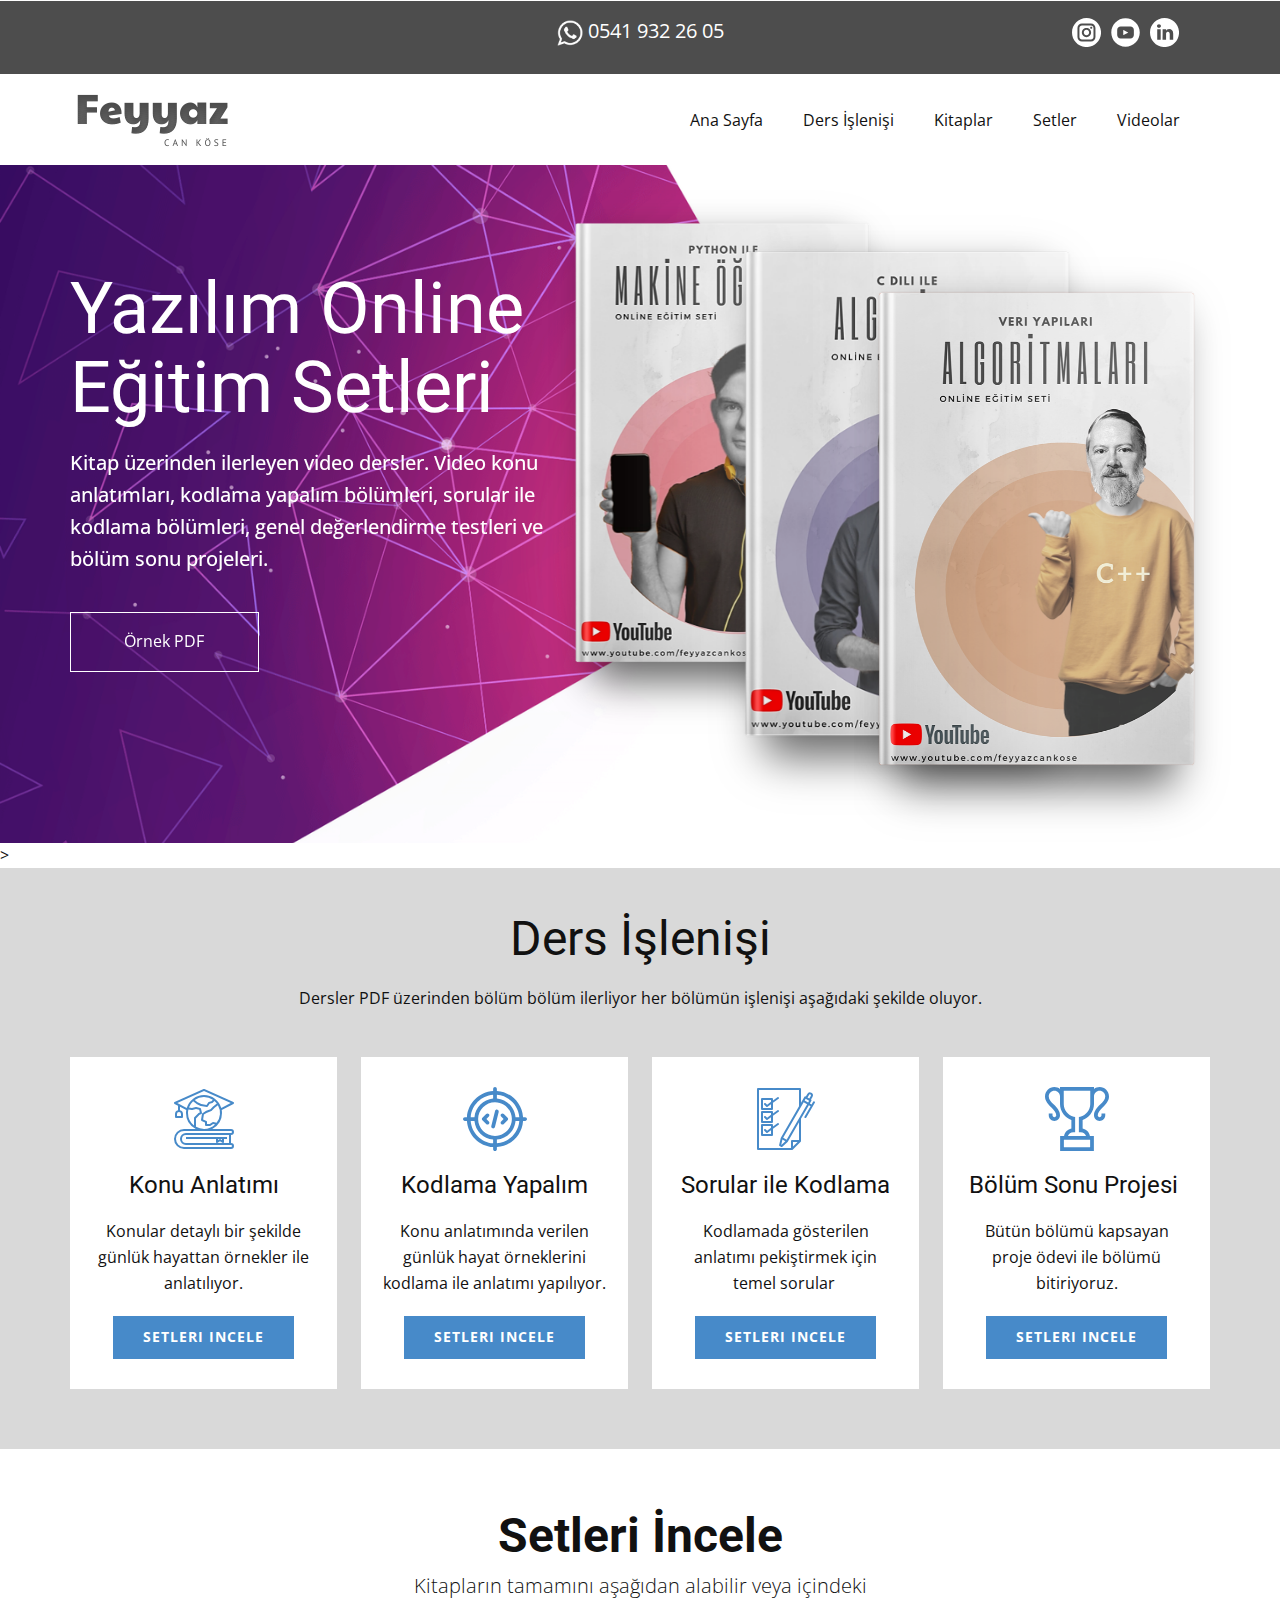
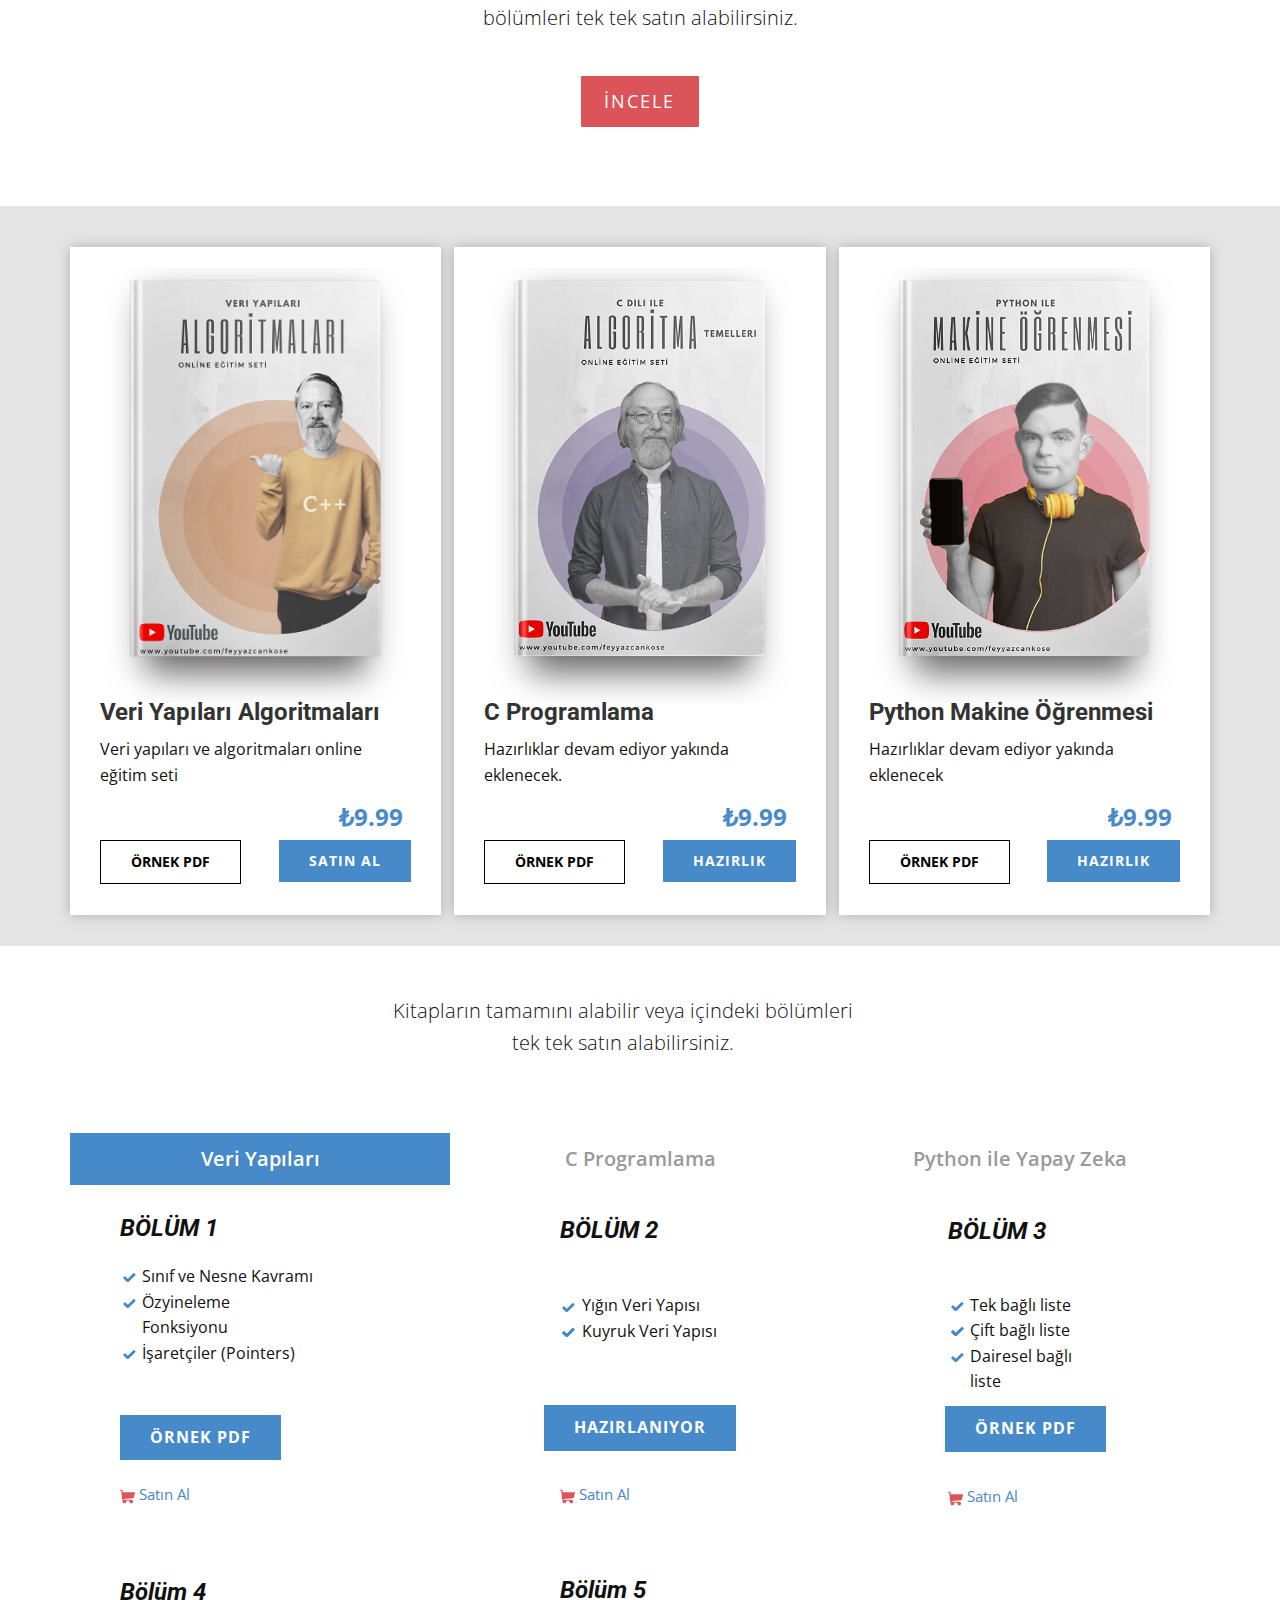
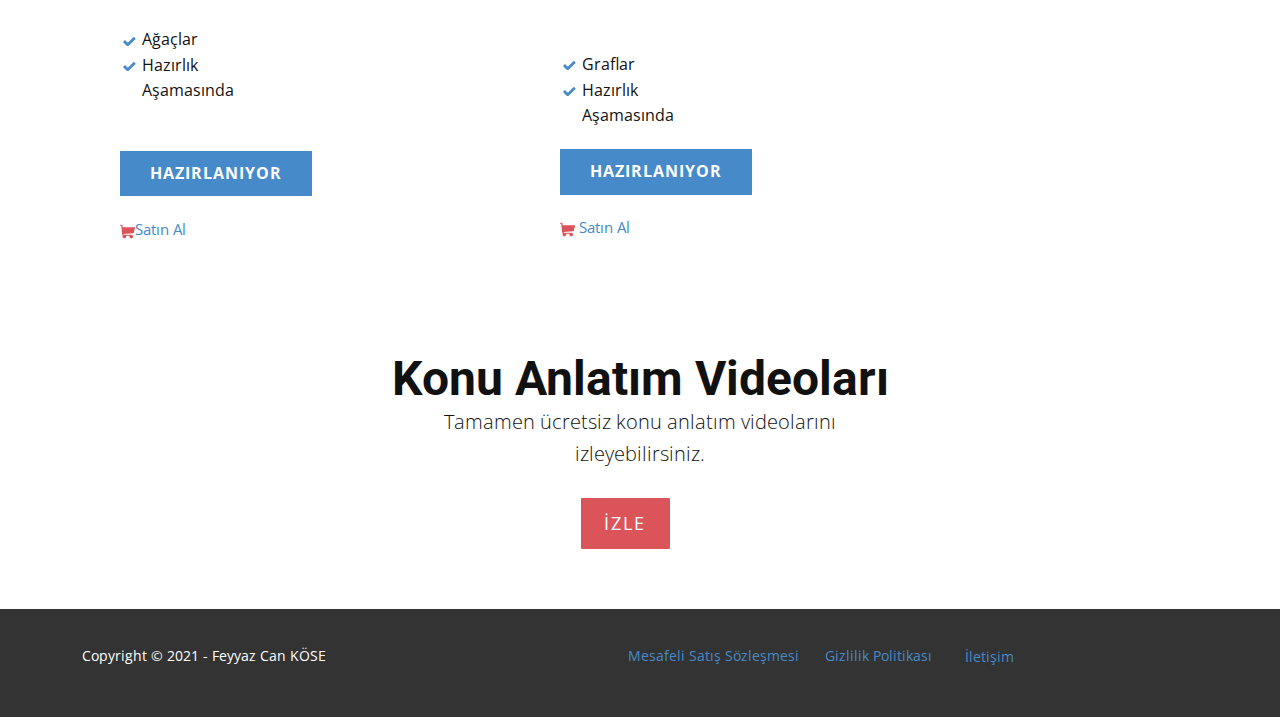
<file: index.html>
<!DOCTYPE html>
<html style="font-size: 16px;">
  <head>
    <meta name="viewport" content="width=device-width, initial-scale=1.0">
    <meta charset="utf-8">
    <meta name="keywords" content="kodlama, yazılım, bilgisayar, programlama, algoritma ve programlama, algoritma, veri yapıları, online eğitim">
    <meta name="description" content="">
    <meta name="page_type" content="np-template-header-footer-from-plugin">
    <title>Feyyaz Can Köse</title>
    <link rel="stylesheet" href="css/nicepage.css" media="screen">
<link rel="stylesheet" href="css/Feyyaz-Can-Köse.css" media="screen">
    <script class="u-script" type="text/javascript" src="js/jquery.js" defer=""></script>
    <script class="u-script" type="text/javascript" src="js/nicepage.js" defer=""></script>
    <meta name="generator" content="Nicepage 3.5.3, nicepage.com">
    <link rel="icon" href="images/logokucuk.png"  type="image/x-icon"/>
    <link id="u-theme-google-font" rel="stylesheet" href="https://fonts.googleapis.com/css?family=Roboto:100,100i,300,300i,400,400i,500,500i,700,700i,900,900i|Open+Sans:300,300i,400,400i,600,600i,700,700i,800,800i">
    <script type="application/ld+json">{
		"@context": "http://schema.org",
		"@type": "Organization",
		"name": "Feyyaz Can Köse",
		"url": "index.html",
		"logo": "images/SiyahveKrmzLazerOyunlarLogo4.png",
		"sameAs": [
				"https://www.instagram.com/feyyaz.code",
				"https://youtube.com/feyyazcankose",
				"https://linkedin.com/in/feyyaz-can-k%C3%B6se-9a1927199/"
		]
}</script>
    <meta property="og:title" content="Feyyaz Can Köse">
    <meta property="og:type" content="website">
    <meta name="theme-color" content="#478ac9">
    <link rel="canonical" href="index.html">
    <meta property="og:url" content="index.html">
  </head>
  <body data-home-page="index.html" data-home-page-title="Feyyaz Can Köse" class="u-body"><header class="u-clearfix u-header u-valign-middle-xl u-header" id="sec-19ea"><div class="u-container-style u-expanded-width u-grey-70 u-group u-shape-rectangle u-group-1">
        <div class="u-container-layout u-container-layout-1">
          <div class="u-social-icons u-spacing-10 u-text-body-alt-color u-social-icons-1">
            <a class="u-social-url" target="_blank" href="https://www.instagram.com/feyyaz.code"><span class="u-icon u-icon-circle u-social-instagram u-social-type-fill u-icon-1"><svg class="u-svg-link" preserveAspectRatio="xMidYMin slice" viewBox="0 0 112 112" style=""><use xmlns:xlink="http://www.w3.org/1999/xlink" xlink:href="#svg-bbbc"></use></svg><svg xmlns="http://www.w3.org/2000/svg" xmlns:xlink="http://www.w3.org/1999/xlink" version="1.1" xml:space="preserve" class="u-svg-content" viewBox="0 0 112 112" x="0px" y="0px" id="svg-bbbc"><path d="M56.1,0C25.1,0,0,25.1,0,56.1c0,31,25.1,56.1,56.1,56.1c31,0,56.1-25.1,56.1-56.1C112.2,25.1,87.1,0,56.1,0z M90.6,73.4c0,9.6-7.8,17.5-17.5,17.5H38.6c-9.6,0-17.5-7.9-17.5-17.6V38.8c0-9.6,7.8-17.5,17.5-17.5h34.5c9.6,0,17.5,7.8,17.5,17.5 V73.4z"></path><path d="M73.1,28.9H38.6c-5.4,0-9.9,4.4-9.9,9.9v34.5c0,5.4,4.4,9.9,9.9,9.9h34.5c5.4,0,9.9-4.4,9.9-9.9V38.8 C83,33.4,78.6,28.9,73.1,28.9z M55.9,74C46,74,38,66,38,56.1c0-9.9,8-17.9,17.9-17.9c9.9,0,17.9,8,17.9,17.9 C73.8,66,65.8,74,55.9,74z M74.3,41.9c-2.3,0-4.2-1.9-4.2-4.2s1.9-4.2,4.2-4.2c2.3,0,4.2,1.9,4.2,4.2S76.6,41.9,74.3,41.9z"></path><path d="M55.9,45.8c-5.7,0-10.4,4.6-10.3,10.3c0,5.7,4.6,10.3,10.3,10.3s10.3-4.6,10.3-10.3 C66.2,50.4,61.6,45.8,55.9,45.8z"></path></svg></span>
            </a>
            <a class="u-social-url" target="_blank" href="https://youtube.com/feyyazcankose"><span class="u-icon u-icon-circle u-social-type-fill u-social-youtube u-icon-2"><svg class="u-svg-link" preserveAspectRatio="xMidYMin slice" viewBox="0 0 112 112" style=""><use xmlns:xlink="http://www.w3.org/1999/xlink" xlink:href="#svg-a95f"></use></svg><svg xmlns="http://www.w3.org/2000/svg" xmlns:xlink="http://www.w3.org/1999/xlink" version="1.1" xml:space="preserve" class="u-svg-content" viewBox="0 0 112 112" x="0px" y="0px" id="svg-a95f"><path d="M65.9,55.7l-17.6-8.9c-0.5-0.2-1,0.1-1,0.6v17.3c0,0.5,0.5,0.9,1,0.6L65.9,57C66.4,56.8,66.4,56,65.9,55.7z"></path><path d="M56.1,1.1c-30.4,0-55,24.6-55,55c0,30.4,24.6,55,55,55c30.4,0,55-24.6,55-55C111.1,25.7,86.5,1.1,56.1,1.1z M88.3,65.5 c0,7.4-6,13.4-13.4,13.4H37.3c-7.4,0-13.4-6-13.4-13.4V46.7c0-7.4,6-13.4,13.4-13.4h37.6c7.4,0,13.4,6,13.4,13.4V65.5z"></path></svg></span>
            </a>
            <a class="u-social-url" target="_blank" href="https://linkedin.com/in/feyyaz-can-k%C3%B6se-9a1927199/"><span class="u-icon u-icon-circle u-social-linkedin u-social-type-fill u-icon-3"><svg class="u-svg-link" preserveAspectRatio="xMidYMin slice" viewBox="0 0 112 112" style=""><use xmlns:xlink="http://www.w3.org/1999/xlink" xlink:href="#svg-68a4"></use></svg><svg xmlns="http://www.w3.org/2000/svg" xmlns:xlink="http://www.w3.org/1999/xlink" version="1.1" xml:space="preserve" class="u-svg-content" viewBox="0 0 112 112" x="0px" y="0px" id="svg-68a4"><path d="M62.1,49.3v-0.1C62.1,49.2,62,49.2,62.1,49.3L62.1,49.3z"></path><path d="M56.1,0C25.1,0,0,25.1,0,56.1s25.1,56.1,56.1,56.1c31,0,56.1-25.1,56.1-56.1S87.1,0,56.1,0z M41.3,83.7H27.9 V43.4h13.4V83.7z M34.6,37.9L34.6,37.9c-4.6,0-7.5-3.1-7.5-7c0-4,3-7,7.6-7c4.6,0,7.4,3,7.5,7C42.2,34.8,39.2,37.9,34.6,37.9z M89.6,83.7H76.2V62.2c0-5.4-1.9-9.1-6.8-9.1c-3.7,0-5.9,2.5-6.9,4.9c-0.4,0.9-0.4,2.1-0.4,3.3v22.5H48.7c0,0,0.2-36.5,0-40.3h13.4 v5.7c1.8-2.7,5-6.7,12.1-6.7c8.8,0,15.4,5.8,15.4,18.1V83.7z"></path></svg></span>
            </a>
          </div>
          <a href="https://api.whatsapp.com/send/?phone=905419322605&amp;text&amp;app_absent=0" class="u-active-none u-btn u-button-style u-hover-none u-none u-text-hover-white u-text-white u-btn-1" target="_blank"><span class="u-file-icon u-icon u-icon-circle u-text-palette-1-base u-icon-4"><img src="images/Adsztasarm3.png" alt=""></span>&nbsp;0541 932 26 05
          </a>
        </div>
      </div><a href="index.html" data-page-id="31191125" class="u-image u-logo u-image-1" data-image-width="200" data-image-height="100">
        <img src="images/logo.png" class="u-logo-image u-logo-image-1" data-image-width="200">
      </a><nav class="u-menu u-menu-dropdown u-menu-open-right u-offcanvas u-menu-1" data-submenu-level="on-click">
        <div class="menu-collapse">
          <a class="u-button-style u-nav-link" href="#">
            <svg><use xmlns:xlink="http://www.w3.org/1999/xlink" xlink:href="#menu-hamburger"></use></svg>
            <svg version="1.1" xmlns="http://www.w3.org/2000/svg" xmlns:xlink="http://www.w3.org/1999/xlink"><defs><symbol id="menu-hamburger" viewBox="0 0 16 16" style="width: 16px; height: 16px;"><rect y="1" width="16" height="2"></rect><rect y="7" width="16" height="2"></rect><rect y="13" width="16" height="2"></rect>
</symbol>
</defs></svg>
          </a>
        </div>
        <div class="u-custom-menu u-nav-container">
          <ul class="u-nav u-unstyled u-nav-1"><li class="u-nav-item"><a class="u-button-style u-nav-link u-text-active-palette-1-base u-text-hover-palette-2-base" href="index.html#anasayfa" data-page-id="31191125" style="padding: 10px 20px;">Ana Sayfa</a>
</li><li class="u-nav-item"><a class="u-button-style u-nav-link u-text-active-palette-1-base u-text-hover-palette-2-base" href="index.html#dersislenis" data-page-id="31191125" style="padding: 10px 20px;">Ders İşlenişi</a>
</li><li class="u-nav-item"><a class="u-button-style u-nav-link u-text-active-palette-1-base u-text-hover-palette-2-base" href="index.html#kitaplar" data-page-id="31191125" style="padding: 10px 20px;">Kitaplar</a>
</li><li class="u-nav-item"><a class="u-button-style u-nav-link u-text-active-palette-1-base u-text-hover-palette-2-base" href="index.html#setler" data-page-id="31191125" style="padding: 10px 20px;">Setler</a>
</li><li class="u-nav-item"><a class="u-button-style u-nav-link u-text-active-palette-1-base u-text-hover-palette-2-base" href="videolar.html" style="padding: 10px 20px;">Videolar</a>
</li></ul>
        </div>
        <div class="u-custom-menu u-nav-container-collapse">
          <div class="u-black u-container-style u-inner-container-layout u-opacity u-opacity-75 u-sidenav u-sidenav-1" data-offcanvas-width="268.4543">
            <div class="u-sidenav-overflow">
              <div class="u-menu-close u-menu-close-1"></div>
              <ul class="u-align-left u-nav u-popupmenu-items u-spacing-14 u-text-active-white u-unstyled u-nav-2"><li class="u-nav-item"><a class="u-button-style u-nav-link" href="index.html#anasayfa" data-page-id="31191125" style="padding: 10px 20px;">Ana Sayfa</a>
</li><li class="u-nav-item"><a class="u-button-style u-nav-link" href="index.html#dersislenis" data-page-id="31191125" style="padding: 10px 20px;">Ders İşlenişi</a>
</li><li class="u-nav-item"><a class="u-button-style u-nav-link" href="index.html#kitaplar" data-page-id="31191125" style="padding: 10px 20px;">Kitaplar</a>
</li><li class="u-nav-item"><a class="u-button-style u-nav-link" href="index#setler" data-page-id="31191125" style="padding: 10px 20px;">Setler</a>
</li><li class="u-nav-item"><a class="u-button-style u-nav-link" href="videolar.html" style="padding: 10px 20px;">Videolar</a>
</li><li class="u-nav-item"><a class="u-button-style u-nav-link" href="iletisim.html" style="padding: 10px 20px;">İletişim</a>
</li></ul>
            </div>
          </div>
          <div class="u-menu-overlay"></div>
        </div>
      </nav></header>
      <!--anasayfa-->
    <section class="u-clearfix u-valign-bottom-xs u-valign-middle-lg u-valign-middle-sm u-valign-middle-xl u-section-1" id="anasayfa">
      <img src="images/gr4.png" alt="" class="u-expanded-width u-image u-image-default u-image-1">
      <img src="images/kitap3.png" alt="" class="u-image u-image-default u-image-2" data-image-width="478" data-image-height="715" data-animation-name="flipIn" data-animation-duration="1000" data-animation-delay="0" data-animation-direction="X">
      <img src="images/kitap2.png" alt="" class="u-image u-image-contain u-image-default u-image-3" data-animation-name="flipIn" data-animation-duration="1000" data-animation-delay="0" data-animation-direction="X">
      <div class="u-container-style u-group u-group-1">
        <div class="u-container-layout u-valign-middle-md u-container-layout-1">
          <h1 class="u-text u-text-body-alt-color u-title u-text-1">Yazılım Online Eğitim Setleri</h1>
          <p class="u-large-text u-text u-text-body-alt-color u-text-variant u-text-2">Kitap üzerinden ilerleyen video dersler. Video konu anlatımları, kodlama yapalım bölümleri, sorular ile kodlama bölümleri, genel değerlendirme testleri ve bölüm sonu projeleri.</p>
          <a href="pdf/veriyapilarikitaptanitim.pdf" target="blank_" class="u-border-1 u-border-hover-white u-border-white u-btn u-button-style u-hover-white u-btn-1">Örnek PDF</a>
        </div>
      </div>
      <img src="images/kitap1.png" alt="" class="u-image u-image-default u-image-4" data-image-width="716" data-image-height="1072" data-animation-name="flipIn" data-animation-duration="1000" data-animation-delay="0" data-animation-direction="X">
    </section>
    <!--ders islenisi-->>
    <section class="u-align-center u-clearfix u-grey-15 u-section-2" id="dersislenis">
      <div class="u-clearfix u-sheet u-sheet-1">
        <h1 class="u-text u-text-1">Ders İşlenişi</h1>
        <p class="u-text u-text-default u-text-2">Dersler PDF üzerinden bölüm bölüm ilerliyor her bölümün işlenişi aşağıdaki şekilde oluyor.</p>
        <div class="u-expanded-width u-list u-repeater u-list-1">
          <div class="u-align-center u-container-style u-list-item u-repeater-item u-video-cover u-white u-list-item-1">
            <div class="u-container-layout u-similar-container u-valign-top u-container-layout-1"><span class="u-icon u-icon-circle u-text-palette-1-base u-icon-1"><svg class="u-svg-link" preserveAspectRatio="xMidYMin slice" viewBox="0 0 64 64" style=""><use xmlns:xlink="http://www.w3.org/1999/xlink" xlink:href="#svg-67cc"></use></svg><svg xmlns="http://www.w3.org/2000/svg" xmlns:xlink="http://www.w3.org/1999/xlink" version="1.1" xml:space="preserve" class="u-svg-content" viewBox="0 0 64 64" id="svg-67cc"><g id="graduation_cap-world-globe-book-education"><path d="M62,45a3.009,3.009,0,0,0-3-3H40.21A18.01,18.01,0,0,0,50,26a17.493,17.493,0,0,0-.26-2.91l11.73-6.21a1,1,0,0,0-.06-1.79l-29-13a.979.979,0,0,0-.82,0l-29,13a1,1,0,0,0-.06,1.79L6,18.72v4.42A4,4,0,0,0,3,27v3a1,1,0,0,0,1,1h6a1,1,0,0,0,1-1V27a4,4,0,0,0-3-3.86V19.78l6.26,3.31A17.493,17.493,0,0,0,14,26a18.01,18.01,0,0,0,9.79,16H12a10,10,0,0,0,0,20H59a3,3,0,0,0,0-6V48A3.009,3.009,0,0,0,62,45ZM32,42a15.958,15.958,0,0,1-8-2.16V31.41l3.59-3.59,1.86-.93a1,1,0,0,0,.52-1.13l-1-4a1,1,0,0,0-.73-.73l-4-1a.975.975,0,0,0-.48,0l-3.81.95-2.98-.42a16.021,16.021,0,0,1,4.13-6.24l3.3,2.48a.6.6,0,0,0,.15.09l4,2a1,1,0,0,0,.29.1l6,1A.86.86,0,0,0,35,20a.984.984,0,0,0,.83-.45l1.81-2.71,2.68-.89a1.058,1.058,0,0,0,.39-.24l1.77-1.77a15.611,15.611,0,0,1,2.34,2.53l-3.44,2.75c-.03.02-.06.05-.09.07l-2.85,2.86-4.81,1.92a.768.768,0,0,0-.18.1l-3,2a1.007,1.007,0,0,0-.44.67l-1,6a.993.993,0,0,0,.54,1.05L33,35.62V38a1,1,0,0,0,1,1h4a.967.967,0,0,0,.55-.17l2.64-1.75,1.86.46A15.906,15.906,0,0,1,32,42ZM22.69,13.02a15.905,15.905,0,0,1,18.19-.32l-1.42,1.43-2.78.92a.962.962,0,0,0-.51.4l-1.64,2.46-5.22-.87-3.78-1.89ZM44.57,35.86l-3.33-.83a.963.963,0,0,0-.79.14L37.7,37H35V35a.977.977,0,0,0-.55-.89l-3.34-1.67.81-4.85,2.55-1.7,4.9-1.96a1.105,1.105,0,0,0,.34-.22l2.96-2.96,3.25-2.61a15.889,15.889,0,0,1-1.35,17.72ZM9,27v2H5V27a2,2,0,0,1,4,0ZM5.28,16.07,32,4.1,58.72,16.07l-9.42,5a17.985,17.985,0,0,0-34.6,0ZM22.29,30.29A1.033,1.033,0,0,0,22,31v7.47A15.968,15.968,0,0,1,16,26a15.585,15.585,0,0,1,.4-3.5l3.46.49c.13-.01.25-.01.38-.02L24,22.03l3.18.79.66,2.64-1.29.65c-.08.06-.17.12-.26.18ZM14,46a6,6,0,0,0,0,12H59a1,1,0,0,1,0,2H12a8,8,0,0,1,0-16H59a1,1,0,0,1,0,2Zm43,2v8H14a4,4,0,0,1,0-8Z"></path><path d="M14,50v2H44v3a.984.984,0,0,0,.53.88.977.977,0,0,0,1.02-.05L48,54.2l2.45,1.63A1,1,0,0,0,52,55V52h3V50Zm36,3.13-1.45-.96a.975.975,0,0,0-1.1,0L46,53.13V52h4Z"></path>
</g></svg>
          </span>
              <h4 class="u-align-center u-text u-text-3">Konu Anlatım​ı</h4>
              <p class="u-align-center u-text u-text-4">Konular detaylı bir şekilde günlük hayattan örnekler ile anlatılıyor.</p>
              <a href="Feyyaz-Can-Köse.html#sec-24a6" data-page-id="31191125" class="u-btn u-button-style u-hover-white u-palette-1-base u-btn-1">Setleri incele</a>
            </div>
          </div>
          <div class="u-align-center u-container-style u-list-item u-repeater-item u-video-cover u-white u-list-item-2">
            <div class="u-container-layout u-similar-container u-valign-top u-container-layout-2"><span class="u-icon u-icon-circle u-text-palette-1-base u-icon-2"><svg class="u-svg-link" preserveAspectRatio="xMidYMin slice" viewBox="0 0 512 512" style=""><use xmlns:xlink="http://www.w3.org/1999/xlink" xlink:href="#svg-9c1d"></use></svg><svg xmlns="http://www.w3.org/2000/svg" xmlns:xlink="http://www.w3.org/1999/xlink" version="1.1" xml:space="preserve" class="u-svg-content" viewBox="0 0 512 512" id="svg-9c1d"><g><path d="m206.606 215.393c-5.857-5.857-15.355-5.857-21.213 0l-30 30c-5.858 5.858-5.858 15.355 0 21.213l30 30c5.858 5.858 15.355 5.858 21.213 0s5.858-15.355 0-21.213l-19.393-19.393 19.393-19.393c5.858-5.858 5.858-15.356 0-21.214z"></path><path d="m356.606 266.607c5.858-5.858 5.858-15.355 0-21.213l-30-30c-5.857-5.857-15.355-5.857-21.213 0-5.858 5.858-5.858 15.355 0 21.213l19.394 19.393-19.393 19.393c-5.858 5.858-5.858 15.355 0 21.213s15.355 5.858 21.213 0z"></path><path d="m274.638 181.448c-8.036-2.008-16.181 2.877-18.19 10.914l-30 120c-2.009 8.037 2.877 16.181 10.914 18.19 8.017 2.003 16.176-2.856 18.19-10.914l30-120c2.01-8.037-2.877-16.181-10.914-18.19z"></path><path d="m512 256c0-8.284-6.716-15-15-15h-16.512c-7.418-112.137-97.351-202.07-209.488-209.488v-16.512c0-8.284-6.716-15-15-15s-15 6.716-15 15v16.512c-112.137 7.418-202.07 97.351-209.488 209.488h-16.512c-8.284 0-15 6.716-15 15s6.716 15 15 15h16.512c7.418 112.137 97.351 202.07 209.488 209.488v16.512c0 8.284 6.716 15 15 15s15-6.716 15-15v-16.512c112.137-7.418 202.07-97.351 209.488-209.488h16.512c8.284 0 15-6.716 15-15zm-61.571-15h-30.118c-7.157-79.035-70.276-142.154-149.311-149.311v-30.118c95.591 7.306 172.123 83.838 179.429 179.429zm-194.429 150c-74.439 0-135-60.561-135-135s60.561-135 135-135 135 60.561 135 135-60.561 135-135 135zm-15-329.429v30.118c-79.035 7.157-142.154 70.276-149.311 149.311h-30.118c7.306-95.591 83.838-172.123 179.429-179.429zm-179.429 209.429h30.118c7.157 79.035 70.276 142.154 149.311 149.311v30.118c-95.591-7.306-172.123-83.838-179.429-179.429zm209.429 179.429v-30.118c79.035-7.157 142.154-70.276 149.311-149.311h30.118c-7.306 95.591-83.838 172.123-179.429 179.429z"></path>
</g></svg>
          </span>
              <h4 class="u-align-center u-text u-text-5">Kodlama Yapalım</h4>
              <p class="u-align-center u-text u-text-6">Konu anlatımında verilen günlük hayat örneklerini kodlama ile anlatımı yapılıyor.</p>
              <a href="Feyyaz-Can-Köse.html#sec-24a6" data-page-id="31191125" class="u-btn u-button-style u-hover-white u-palette-1-base u-btn-2">SETLERI INCELE</a>
            </div>
          </div>
          <div class="u-align-center u-container-style u-list-item u-repeater-item u-video-cover u-white u-list-item-3">
            <div class="u-container-layout u-similar-container u-valign-top u-container-layout-3"><span class="u-icon u-icon-circle u-text-palette-1-base u-icon-3"><svg class="u-svg-link" preserveAspectRatio="xMidYMin slice" viewBox="0 0 512 512" style=""><use xmlns:xlink="http://www.w3.org/1999/xlink" xlink:href="#svg-89e8"></use></svg><svg xmlns="http://www.w3.org/2000/svg" xmlns:xlink="http://www.w3.org/1999/xlink" version="1.1" xml:space="preserve" class="u-svg-content" viewBox="0 0 512 512" id="svg-89e8"><g><path d="M483.64,115.79a8.007,8.007,0,0,0-10.93,2.93l-12,20.79-13.85-8,12-20.79c.13-.23.25-.47.36-.71.08-.17.14-.35.21-.52a1.8,1.8,0,0,1,.08-.21c.07-.22.13-.44.19-.66a.292.292,0,0,1,.02-.09c.05-.23.09-.46.13-.69,0-.02.01-.05.01-.08.03-.22.04-.43.05-.65a.57.57,0,0,0,.01-.13c.01-.2,0-.4-.01-.6v-.19c-.01-.18-.04-.36-.06-.54l-.03-.24c-.03-.2-.08-.4-.13-.61l-.03-.15c-.02-.05-.04-.1-.06-.16-.05-.19-.11-.39-.18-.58-.03-.08-.07-.15-.1-.23-.07-.17-.14-.33-.21-.49-.03-.06-.07-.11-.1-.17-.09-.17-.18-.35-.29-.52a.607.607,0,0,0-.07-.1,5.142,5.142,0,0,0-.37-.54.265.265,0,0,1-.05-.06c-.15-.19-.3-.37-.46-.54-.01-.02-.04-.04-.05-.05a5.9,5.9,0,0,0-.51-.49.755.755,0,0,0-.14-.11c-.15-.13-.31-.26-.47-.38-.22-.16-.44-.3-.67-.44l12-20.78a24,24,0,0,0-41.57-24l-12,20.78a8.016,8.016,0,0,0-10.93,2.93L376,126.23V16a8,8,0,0,0-8-8H32a8,8,0,0,0-8,8V496a8,8,0,0,0,8,8H304a8.008,8.008,0,0,0,5.66-2.34l64-64A8.008,8.008,0,0,0,376,432V254.23l62.86-108.87,13.85,8-48,83.14a8,8,0,0,0,13.86,8l52-90.06,16-27.72A8,8,0,0,0,483.64,115.79ZM312,476.69V440h36.69ZM360,424H304a8,8,0,0,0-8,8v56H40V24H360V153.95L214.93,405.21a8.2,8.2,0,0,0-.87,2.23l-12.78,56.13a7.988,7.988,0,0,0,3.8,8.7l12.37,7.15a8.008,8.008,0,0,0,9.47-1.09l41.97-39.27a7.989,7.989,0,0,0,1.47-1.85L360,281.95Zm-132.52-3.45,23.37,13.48L220.32,462.6l-2.13-1.23Zm33.52.87-26.85-15.5a7.489,7.489,0,0,0-.9-.44L397.29,121.36l27.71,16ZM433,123.51l-27.71-16,8-13.86,27.71,16Zm-4.78-39.72,12-20.78a8,8,0,1,1,13.85,8l-12,20.78Z"></path><path d="M187.294,81.53,152,107.2V96a8,8,0,0,0-8-8H64a8,8,0,0,0-8,8v80a8,8,0,0,0,8,8h80a8,8,0,0,0,8-8V126.983L196.706,94.47a8,8,0,1,0-9.412-12.94ZM136,168H72V104h64v14.835l-31.177,22.674L93.657,130.343a8,8,0,0,0-11.314,11.314l16,16a8,8,0,0,0,10.363.813L136,138.619Z"></path><path d="M187.294,185.53,152,211.2V200a8,8,0,0,0-8-8H64a8,8,0,0,0-8,8v80a8,8,0,0,0,8,8h80a8,8,0,0,0,8-8V230.983l44.706-32.513a8,8,0,1,0-9.412-12.94ZM136,272H72V208h64v14.835l-31.177,22.674L93.657,234.343a8,8,0,0,0-11.314,11.314l16,16a8,8,0,0,0,10.363.813L136,242.619Z"></path><path d="M187.294,289.53,152,315.2V304a8,8,0,0,0-8-8H64a8,8,0,0,0-8,8v80a8,8,0,0,0,8,8h80a8,8,0,0,0,8-8V334.983l44.706-32.513a8,8,0,0,0-9.412-12.94ZM136,376H72V312h64v14.835l-31.177,22.674L93.657,338.343a8,8,0,0,0-11.314,11.314l16,16a8,8,0,0,0,10.363.813L136,346.619Z"></path>
</g></svg>
          </span>
              <h4 class="u-align-center u-text u-text-7">Sorular ile Kodlama</h4>
              <p class="u-align-center u-text u-text-8">Kodlamada gösterilen anlatımı pekiştirmek için temel sorular&nbsp;</p>
              <a href="Feyyaz-Can-Köse.html#sec-24a6" data-page-id="31191125" class="u-btn u-button-style u-hover-white u-palette-1-base u-btn-3">SETLERI INCELE</a>
            </div>
          </div>
          <div class="u-align-center u-container-style u-list-item u-repeater-item u-video-cover u-white u-list-item-4">
            <div class="u-container-layout u-similar-container u-valign-top u-container-layout-4"><span class="u-icon u-icon-circle u-text-palette-1-base u-icon-4"><svg class="u-svg-link" preserveAspectRatio="xMidYMin slice" viewBox="0 0 512 512" style=""><use xmlns:xlink="http://www.w3.org/1999/xlink" xlink:href="#svg-10c9"></use></svg><svg xmlns="http://www.w3.org/2000/svg" xmlns:xlink="http://www.w3.org/1999/xlink" version="1.1" xml:space="preserve" class="u-svg-content" viewBox="0 0 512 512" id="svg-10c9"><path d="m437 0c-16.871 0-32.456 5.603-45 15.041v-15.041h-272v15.041c-12.544-9.438-28.129-15.041-45-15.041-41.355 0-75 33.645-75 75 0 36.165 26.21 62.666 49.335 86.048 20.913 21.145 40.665 41.117 40.665 64.952 0 8.271-6.729 15-15 15s-15-6.729-15-15v-15h-30v15c0 24.813 20.187 45 45 45s45-20.187 45-45c0-36.165-26.21-62.666-49.335-86.048-20.913-21.145-40.665-41.117-40.665-64.952 0-24.813 20.187-45 45-45s45 20.187 45 45v61c0 30.512 10.155 59.365 29.367 83.438 16.021 20.075 37.601 35.371 61.633 43.872v69.197c-29.341 5.981-52.492 29.153-58.475 58.493h-31.525v121h270v-121h-31.525c-5.982-29.341-29.134-52.513-58.475-58.493v-69.197c24.032-8.5 45.612-23.796 61.633-43.872 19.212-24.073 29.367-52.926 29.367-83.438 0-19.152 0-41.438 0-61 0-24.813 20.187-45 45-45s45 20.187 45 45c0 23.835-19.752 43.807-40.665 64.952-23.125 23.382-49.335 49.883-49.335 86.048 0 24.813 20.187 45 45 45s45-20.187 45-45v-15h-30v15c0 8.271-6.729 15-15 15s-15-6.729-15-15c0-23.835 19.752-43.807 40.665-64.952 23.125-23.382 49.335-49.883 49.335-86.048 0-41.355-33.645-75-75-75zm-76 482h-210v-61h210zm1-346c0 47.791-32.79 89.609-79.739 101.692l-11.261 2.899v120.409h15c19.555 0 36.228 12.541 42.42 30h-144.84c6.192-17.459 22.865-30 42.42-30h15v-120.409l-11.261-2.898c-46.949-12.084-79.739-53.901-79.739-101.693 0-23.353 0-82.042 0-106h212z"></path></svg>
          </span>
              <h4 class="u-align-center u-text u-text-9">Bölüm Sonu Projesi&nbsp;</h4>
              <p class="u-align-center u-text u-text-10">Bütün bölümü kapsayan proje ödevi ile bölümü bitiriyoruz.</p>
              <a href="Feyyaz-Can-Köse.html#sec-24a6" data-page-id="31191125" class="u-btn u-button-style u-hover-white u-palette-1-base u-btn-4">SETLERI INCELE</a>
            </div>
          </div>
        </div>
      </div>
    </section>
    <!--kitaplar-->
    <section class="u-align-left u-clearfix u-white u-section-3" id="kitaplar">
      <div class="u-clearfix u-sheet u-sheet-1">
        <h1 class="u-align-center u-text u-text-1">Setleri İncele</h1>
        <p class="u-align-center u-text u-text-2">Kitapların tamamını aşağıdan alabilir veya içindeki bölümleri tek tek satın alabilirsiniz.</p>
        <a href="Feyyaz-Can-Köse.html#sec-5018" data-page-id="31191125" class="u-btn u-btn-round u-button-style u-color-scheme-summer-time u-color-style-multicolor-1 u-palette-2-base u-radius-1 u-btn-1">İncele</a>
      </div>
    </section>
    <section class="u-align-center u-clearfix u-grey-10 u-section-4" id="sec-24a6">
      <div class="u-clearfix u-sheet u-valign-bottom-xs u-sheet-1"><!--products--><!--products_options_json--><!--{"type":"Recent","source":"","tags":"","count":3}--><!--/products_options_json-->
        <div class="u-expanded-width u-products u-repeater u-repeater-1"><!--product_item-->
          <div class="u-align-left u-container-style u-products-item u-repeater-item u-white u-repeater-item-1">
            <div class="u-container-layout u-similar-container u-container-layout-1"><!--product_image-->
              <img alt="" class="u-expanded-width-lg u-expanded-width-md u-expanded-width-xl u-image u-image-default u-product-control u-image-1" src="images/kitap1.png" data-image-width="716" data-image-height="1072"><!--/product_image-->
              <h1 class="u-text u-text-grey-80 u-text-1">Veri Yapıları Algoritmaları</h1>
              <p class="u-text u-text-2">Veri yapıları ve algoritmaları online eğitim seti</p>
              <h1 class="u-custom-font u-text u-text-font u-text-palette-1-base u-text-3">₺9.99</h1><!--product_button--><!--options_json--><!--{"clickType":"add-to-cart","content":"satın al"}--><!--/options_json-->
              <a href="" class="u-btn u-button-style u-hover-white u-palette-1-base u-product-control u-btn-1"><!--product_button_content-->Satın al<!--/product_button_content--></a><!--/product_button--><!--product_button--><!--options_json--><!--{"clickType":"add-to-cart","content":"Örnek PDF"}--><!--/options_json-->
              <a href="pdf/veriyapilarikitaptanitim.pdf" target="blank_" class="u-border-1 u-border-black u-btn u-button-style u-hover-palette-1-base u-product-control u-text-black u-text-hover-white u-white u-btn-2"><!--product_button_content-->Örnek PDF<!--/product_button_content--></a><!--/product_button-->
            </div>
          </div><!--/product_item--><!--product_item-->
          <div class="u-align-left u-container-style u-products-item u-repeater-item u-white u-repeater-item-2">
            <div class="u-container-layout u-similar-container u-container-layout-2"><!--product_image-->
              <img alt="" class="u-expanded-width-lg u-expanded-width-md u-expanded-width-xl u-image u-image-default u-product-control u-image-2" src="images/kitap2.png" data-image-width="478" data-image-height="715"><!--/product_image-->
              <h1 class="u-text u-text-grey-80 u-text-4">C Programlama&nbsp;</h1>
              <p class="u-text u-text-5">Hazırlıklar devam ediyor yakında eklenecek.</p>
              <h1 class="u-custom-font u-text u-text-font u-text-palette-1-base u-text-6">₺9.99</h1><!--product_button--><!--options_json--><!--{"clickType":"add-to-cart","content":"satın al"}--><!--/options_json-->
              <a  class="u-btn u-button-style u-hover-white u-palette-1-base u-product-control u-btn-3"><!--product_button_content-->Hazırlık<!--/product_button_content--></a><!--/product_button--><!--product_button--><!--options_json--><!--{"clickType":"add-to-cart","content":"Örnek PDF"}--><!--/options_json-->
              <a  class="u-border-1 u-border-black u-btn u-button-style u-hover-palette-1-base u-product-control u-text-black u-text-hover-white u-white u-btn-4"><!--product_button_content-->Örnek PDF<!--/product_button_content--></a><!--/product_button-->
            </div>
          </div><!--/product_item--><!--product_item-->
          <div class="u-align-left u-container-style u-products-item u-repeater-item u-white u-repeater-item-3">
            <div class="u-container-layout u-similar-container u-container-layout-3"><!--product_image-->
              <img alt="" class="u-expanded-width-lg u-expanded-width-md u-expanded-width-xl u-image u-image-default u-product-control u-image-3" src="images/kitap3.png" data-image-width="478" data-image-height="715"><!--/product_image-->
              <h1 class="u-text u-text-grey-80 u-text-7">Python Makine Öğrenmesi </h1>
              <p class="u-text u-text-8">Hazırlıklar devam ediyor yakında eklenecek</p>
              <h1 class="u-custom-font u-text u-text-font u-text-palette-1-base u-text-9">₺9.99</h1><!--product_button--><!--options_json--><!--{"clickType":"add-to-cart","content":"Satın al"}--><!--/options_json-->
              <a  class="u-btn u-button-style u-hover-white u-palette-1-base u-product-control u-btn-5"><!--product_button_content-->Hazırlık<!--/product_button_content--></a><!--/product_button--><!--product_button--><!--options_json--><!--{"clickType":"add-to-cart","content":"Örnek pdf"}--><!--/options_json-->
              <a  class="u-border-1 u-border-black u-btn u-button-style u-hover-palette-1-base u-product-control u-text-black u-text-hover-white u-white u-btn-6"><!--product_button_content-->Örnek pdf<!--/product_button_content--></a><!--/product_button-->
            </div>
          </div><!--/product_item-->
        </div><!--/products-->
      </div>
    </section>
    <!--setler-->
    <section class="u-clearfix u-section-5" id="setler">
      <div class="u-clearfix u-sheet u-valign-bottom-xs u-sheet-1">
        <p class="u-align-center u-text u-text-1">Kitapların tamamını alabilir veya içindeki bölümleri tek tek satın alabilirsiniz.</p>
        <div class="u-expanded-width u-tab-links-align-justify u-tabs u-tabs-1">
          <ul class="u-border-1 u-border-grey-25 u-tab-list u-unstyled" role="tablist">
            <li class="u-tab-item" role="presentation">
              <a class="active u-active-palette-1-base u-button-style u-tab-link u-text-active-white u-text-grey-40 u-text-hover-black u-tab-link-1" id="link-tab-0da5" href="#tab-0da5" role="tab" aria-controls="tab-0da5" aria-selected="true">Veri Yapıları</a>
            </li>
            <li class="u-tab-item" role="presentation">
              <a class="u-active-palette-1-base u-button-style u-tab-link u-text-active-white u-text-grey-40 u-text-hover-black u-tab-link-2" id="link-tab-14b7" href="#tab-14b7" role="tab" aria-controls="tab-14b7" aria-selected="false">C Programlama</a>
            </li>
            <li class="u-tab-item" role="presentation">
              <a class="u-active-palette-1-base u-button-style u-tab-link u-text-active-white u-text-grey-40 u-text-hover-black u-tab-link-3" id="link-tab-2917" href="#tab-2917" role="tab" aria-controls="tab-2917" aria-selected="false">Python ile Yapay Zeka</a>
            </li>
          </ul>
          <div class="u-tab-content">
            <div class="u-container-style u-tab-active u-tab-pane u-white u-tab-pane-1" id="tab-0da5" role="tabpanel" aria-labelledby="link-tab-0da5">
              <div class="u-container-layout u-container-layout-1">
                <h4 class="u-text u-text-2">Bölüm 1</h4>
                <h4 class="u-text u-text-3">Bölüm 2</h4>
                <h4 class="u-text u-text-4">Bölüm 3</h4>
                <ul class="u-custom-list u-text u-text-5">
                  <li>
                    <div class="u-list-icon u-text-palette-1-base">
                      <svg xmlns="http://www.w3.org/2000/svg" xmlns:xlink="http://www.w3.org/1999/xlink" version="1.1" xml:space="preserve" class="u-svg-content" viewBox="0 0 512 512" id="svg-19a7"><path d="m433.1 67.1-231.8 231.9c-6.2 6.2-16.4 6.2-22.6 0l-99.8-99.8-78.9 78.8 150.5 150.5c10.5 10.5 24.6 16.3 39.4 16.3 14.8 0 29-5.9 39.4-16.3l282.7-282.5z" fill="currentColor"></path></svg>
                    </div>Sınıf ve Nesne Kavramı<br>
                  </li>
                  <li>
                    <div class="u-list-icon u-text-palette-1-base">
                      <svg xmlns="http://www.w3.org/2000/svg" xmlns:xlink="http://www.w3.org/1999/xlink" version="1.1" xml:space="preserve" class="u-svg-content" viewBox="0 0 512 512" id="svg-19a7"><path d="m433.1 67.1-231.8 231.9c-6.2 6.2-16.4 6.2-22.6 0l-99.8-99.8-78.9 78.8 150.5 150.5c10.5 10.5 24.6 16.3 39.4 16.3 14.8 0 29-5.9 39.4-16.3l282.7-282.5z" fill="currentColor"></path></svg>
                    </div>Özyineleme Fonksiyonu<br>
                  </li>
                  <li>
                    <div class="u-list-icon u-text-palette-1-base">
                      <svg xmlns="http://www.w3.org/2000/svg" xmlns:xlink="http://www.w3.org/1999/xlink" version="1.1" xml:space="preserve" class="u-svg-content" viewBox="0 0 512 512" id="svg-19a7"><path d="m433.1 67.1-231.8 231.9c-6.2 6.2-16.4 6.2-22.6 0l-99.8-99.8-78.9 78.8 150.5 150.5c10.5 10.5 24.6 16.3 39.4 16.3 14.8 0 29-5.9 39.4-16.3l282.7-282.5z" fill="currentColor"></path></svg>
                    </div>İşaretçiler (Pointers)
                  </li>
                </ul>
                <ul class="u-custom-list u-text u-text-default u-text-6">
                  <li>
                    <div class="u-list-icon u-text-palette-1-base">
                      <svg xmlns="http://www.w3.org/2000/svg" xmlns:xlink="http://www.w3.org/1999/xlink" version="1.1" xml:space="preserve" class="u-svg-content" viewBox="0 0 512 512" id="svg-4d40"><path d="m433.1 67.1-231.8 231.9c-6.2 6.2-16.4 6.2-22.6 0l-99.8-99.8-78.9 78.8 150.5 150.5c10.5 10.5 24.6 16.3 39.4 16.3 14.8 0 29-5.9 39.4-16.3l282.7-282.5z" fill="currentColor"></path></svg>
                    </div>Yığın Veri Yapısı
                  </li>
                  <li>
                    <div class="u-list-icon u-text-palette-1-base">
                      <svg xmlns="http://www.w3.org/2000/svg" xmlns:xlink="http://www.w3.org/1999/xlink" version="1.1" xml:space="preserve" class="u-svg-content" viewBox="0 0 512 512" id="svg-4d40"><path d="m433.1 67.1-231.8 231.9c-6.2 6.2-16.4 6.2-22.6 0l-99.8-99.8-78.9 78.8 150.5 150.5c10.5 10.5 24.6 16.3 39.4 16.3 14.8 0 29-5.9 39.4-16.3l282.7-282.5z" fill="currentColor"></path></svg>
                    </div>
                  </li>
                  <li>
                    <div class="u-list-icon u-text-palette-1-base">
                      <svg xmlns="http://www.w3.org/2000/svg" xmlns:xlink="http://www.w3.org/1999/xlink" version="1.1" xml:space="preserve" class="u-svg-content" viewBox="0 0 512 512" id="svg-4d40"><path d="m433.1 67.1-231.8 231.9c-6.2 6.2-16.4 6.2-22.6 0l-99.8-99.8-78.9 78.8 150.5 150.5c10.5 10.5 24.6 16.3 39.4 16.3 14.8 0 29-5.9 39.4-16.3l282.7-282.5z" fill="currentColor"></path></svg>
                    </div>Kuyruk Veri Yapısı&nbsp;
                  </li>
                </ul>
                <ul class="u-custom-list u-text u-text-7">
                  <li>
                    <div class="u-list-icon u-text-palette-1-base">
                      <svg xmlns="http://www.w3.org/2000/svg" xmlns:xlink="http://www.w3.org/1999/xlink" version="1.1" xml:space="preserve" class="u-svg-content" viewBox="0 0 512 512" id="svg-e15b"><path d="m433.1 67.1-231.8 231.9c-6.2 6.2-16.4 6.2-22.6 0l-99.8-99.8-78.9 78.8 150.5 150.5c10.5 10.5 24.6 16.3 39.4 16.3 14.8 0 29-5.9 39.4-16.3l282.7-282.5z" fill="currentColor"></path></svg>
                    </div>Tek bağlı liste
                  </li>
                  <li>
                    <div class="u-list-icon u-text-palette-1-base">
                      <svg xmlns="http://www.w3.org/2000/svg" xmlns:xlink="http://www.w3.org/1999/xlink" version="1.1" xml:space="preserve" class="u-svg-content" viewBox="0 0 512 512" id="svg-e15b"><path d="m433.1 67.1-231.8 231.9c-6.2 6.2-16.4 6.2-22.6 0l-99.8-99.8-78.9 78.8 150.5 150.5c10.5 10.5 24.6 16.3 39.4 16.3 14.8 0 29-5.9 39.4-16.3l282.7-282.5z" fill="currentColor"></path></svg>
                    </div>
                  </li>
                  <li>
                    <div class="u-list-icon u-text-palette-1-base">
                      <svg xmlns="http://www.w3.org/2000/svg" xmlns:xlink="http://www.w3.org/1999/xlink" version="1.1" xml:space="preserve" class="u-svg-content" viewBox="0 0 512 512" id="svg-e15b"><path d="m433.1 67.1-231.8 231.9c-6.2 6.2-16.4 6.2-22.6 0l-99.8-99.8-78.9 78.8 150.5 150.5c10.5 10.5 24.6 16.3 39.4 16.3 14.8 0 29-5.9 39.4-16.3l282.7-282.5z" fill="currentColor"></path></svg>
                    </div>Çift bağlı liste
                  </li>
                  <li>
                    <div class="u-list-icon u-text-palette-1-base">
                      <svg xmlns="http://www.w3.org/2000/svg" xmlns:xlink="http://www.w3.org/1999/xlink" version="1.1" xml:space="preserve" class="u-svg-content" viewBox="0 0 512 512" id="svg-e15b"><path d="m433.1 67.1-231.8 231.9c-6.2 6.2-16.4 6.2-22.6 0l-99.8-99.8-78.9 78.8 150.5 150.5c10.5 10.5 24.6 16.3 39.4 16.3 14.8 0 29-5.9 39.4-16.3l282.7-282.5z" fill="currentColor"></path></svg>
                    </div>Dairesel bağlı liste
                  </li>
                </ul>
                <a href="pdf/bolum1ornek.pdf" target="blank_" class="u-btn u-button-style u-hover-palette-1-dark-1 u-palette-1-base u-btn-1">ÖRNEK PDF</a>
                <a class="u-btn u-button-style u-hover-palette-1-dark-1 u-palette-1-base u-btn-2">Hazırlanıyor</a>
                <a href="pdf/bolum3ornek.pdf" target="blank_"  class="u-btn u-button-style u-hover-palette-1-dark-1 u-palette-1-base u-btn-3">Örnek PDF</a>
                <a href="https://iyzi.link/AGApxw" target="blank_" class="u-active-none u-btn u-button-style u-hover-none u-none u-text-hover-palette-2-base u-text-palette-1-base u-btn-4" target="_blank"><span class="u-icon u-text-palette-2-base"><svg xmlns="http://www.w3.org/2000/svg" xmlns:xlink="http://www.w3.org/1999/xlink" version="1.1" xml:space="preserve" class="u-svg-content" viewBox="0 0 511.334 511.334" style="width: 1em; height: 1em;"><path d="m506.887 114.74c-3.979-5.097-10.086-8.076-16.553-8.076h-399.808l-5.943-66.207c-.972-10.827-10.046-19.123-20.916-19.123h-42.667c-11.598 0-21 9.402-21 21s9.402 21 21 21h23.468l23.018 256.439c.005.302-.01.599.007.903.047.806.152 1.594.286 2.37l.842 9.376c.016.177.034.354.055.529 2.552 22.11 13.851 41.267 30.19 54.21-8.466 10.812-13.532 24.407-13.532 39.172 0 35.106 28.561 63.667 63.666 63.667 35.106 0 63.667-28.561 63.667-63.667 0-7.605-1.345-14.9-3.801-21.667h114.936c-2.457 6.767-3.801 14.062-3.801 21.667 0 35.106 28.561 63.667 63.667 63.667s63.667-28.561 63.667-63.667-28.561-63.667-63.667-63.667h-234.526c-15.952 0-29.853-9.624-35.853-23.646l335.608-19.724c9.162-.538 16.914-6.966 19.141-15.87l42.67-170.67c1.567-6.272.158-12.918-3.821-18.016z"></path></svg><img></span>&nbsp;Satın Al
                </a>
                <a target="blank_"  class="u-active-none u-btn u-button-style u-hover-none u-none u-text-hover-palette-2-base u-text-palette-1-base u-btn-5" target="_blank"><span class="u-icon u-text-palette-2-base"><svg xmlns="http://www.w3.org/2000/svg" xmlns:xlink="http://www.w3.org/1999/xlink" version="1.1" xml:space="preserve" class="u-svg-content" viewBox="0 0 511.334 511.334" style="width: 1em; height: 1em;"><path d="m506.887 114.74c-3.979-5.097-10.086-8.076-16.553-8.076h-399.808l-5.943-66.207c-.972-10.827-10.046-19.123-20.916-19.123h-42.667c-11.598 0-21 9.402-21 21s9.402 21 21 21h23.468l23.018 256.439c.005.302-.01.599.007.903.047.806.152 1.594.286 2.37l.842 9.376c.016.177.034.354.055.529 2.552 22.11 13.851 41.267 30.19 54.21-8.466 10.812-13.532 24.407-13.532 39.172 0 35.106 28.561 63.667 63.666 63.667 35.106 0 63.667-28.561 63.667-63.667 0-7.605-1.345-14.9-3.801-21.667h114.936c-2.457 6.767-3.801 14.062-3.801 21.667 0 35.106 28.561 63.667 63.667 63.667s63.667-28.561 63.667-63.667-28.561-63.667-63.667-63.667h-234.526c-15.952 0-29.853-9.624-35.853-23.646l335.608-19.724c9.162-.538 16.914-6.966 19.141-15.87l42.67-170.67c1.567-6.272.158-12.918-3.821-18.016z"></path></svg><img></span>&nbsp;Satın Al
                </a>
                <a href="https://iyzi.link/AGB5rg" target="blank_"  class="u-active-none u-btn u-button-style u-hover-none u-none u-text-hover-palette-2-base u-text-palette-1-base u-btn-6" target="_blank"><span class="u-icon u-text-palette-2-base"><svg xmlns="http://www.w3.org/2000/svg" xmlns:xlink="http://www.w3.org/1999/xlink" version="1.1" xml:space="preserve" class="u-svg-content" viewBox="0 0 511.334 511.334" style="width: 1em; height: 1em;"><path d="m506.887 114.74c-3.979-5.097-10.086-8.076-16.553-8.076h-399.808l-5.943-66.207c-.972-10.827-10.046-19.123-20.916-19.123h-42.667c-11.598 0-21 9.402-21 21s9.402 21 21 21h23.468l23.018 256.439c.005.302-.01.599.007.903.047.806.152 1.594.286 2.37l.842 9.376c.016.177.034.354.055.529 2.552 22.11 13.851 41.267 30.19 54.21-8.466 10.812-13.532 24.407-13.532 39.172 0 35.106 28.561 63.667 63.666 63.667 35.106 0 63.667-28.561 63.667-63.667 0-7.605-1.345-14.9-3.801-21.667h114.936c-2.457 6.767-3.801 14.062-3.801 21.667 0 35.106 28.561 63.667 63.667 63.667s63.667-28.561 63.667-63.667-28.561-63.667-63.667-63.667h-234.526c-15.952 0-29.853-9.624-35.853-23.646l335.608-19.724c9.162-.538 16.914-6.966 19.141-15.87l42.67-170.67c1.567-6.272.158-12.918-3.821-18.016z"></path></svg><img></span>&nbsp;Satın Al
                </a>
                <h4 class="u-text u-text-8">Bölüm 4</h4>
                <h4 class="u-text u-text-9">Bölüm 5</h4>
                <ul class="u-custom-list u-text u-text-10">
                  <li>
                    <div class="u-list-icon u-text-palette-1-base">
                      <svg xmlns="http://www.w3.org/2000/svg" xmlns:xlink="http://www.w3.org/1999/xlink" version="1.1" xml:space="preserve" class="u-svg-content" viewBox="0 0 512 512" id="svg-19a7"><path d="m433.1 67.1-231.8 231.9c-6.2 6.2-16.4 6.2-22.6 0l-99.8-99.8-78.9 78.8 150.5 150.5c10.5 10.5 24.6 16.3 39.4 16.3 14.8 0 29-5.9 39.4-16.3l282.7-282.5z" fill="currentColor"></path></svg>
                    </div>Ağaçlar
                  </li>
                  <li>
                    <div class="u-list-icon u-text-palette-1-base">
                      <svg xmlns="http://www.w3.org/2000/svg" xmlns:xlink="http://www.w3.org/1999/xlink" version="1.1" xml:space="preserve" class="u-svg-content" viewBox="0 0 512 512" id="svg-19a7"><path d="m433.1 67.1-231.8 231.9c-6.2 6.2-16.4 6.2-22.6 0l-99.8-99.8-78.9 78.8 150.5 150.5c10.5 10.5 24.6 16.3 39.4 16.3 14.8 0 29-5.9 39.4-16.3l282.7-282.5z" fill="currentColor"></path></svg>
                    </div>Hazırlık Aşamasında
                  </li>
                </ul>
                <ul class="u-custom-list u-text u-text-11">
                  <li>
                    <div class="u-list-icon u-text-palette-1-base">
                      <svg xmlns="http://www.w3.org/2000/svg" xmlns:xlink="http://www.w3.org/1999/xlink" version="1.1" xml:space="preserve" class="u-svg-content" viewBox="0 0 512 512" id="svg-19a7"><path d="m433.1 67.1-231.8 231.9c-6.2 6.2-16.4 6.2-22.6 0l-99.8-99.8-78.9 78.8 150.5 150.5c10.5 10.5 24.6 16.3 39.4 16.3 14.8 0 29-5.9 39.4-16.3l282.7-282.5z" fill="currentColor"></path></svg>
                    </div>Graflar
                  </li>
                  <li>
                    <div class="u-list-icon u-text-palette-1-base">
                      <svg xmlns="http://www.w3.org/2000/svg" xmlns:xlink="http://www.w3.org/1999/xlink" version="1.1" xml:space="preserve" class="u-svg-content" viewBox="0 0 512 512" id="svg-19a7"><path d="m433.1 67.1-231.8 231.9c-6.2 6.2-16.4 6.2-22.6 0l-99.8-99.8-78.9 78.8 150.5 150.5c10.5 10.5 24.6 16.3 39.4 16.3 14.8 0 29-5.9 39.4-16.3l282.7-282.5z" fill="currentColor"></path></svg>
                    </div>Hazırlık Aşamasında
                  </li>
                </ul>
                <a  class="u-btn u-button-style u-hover-palette-1-dark-1 u-palette-1-base u-btn-7" target="blank_">Hazırlanıyor</a>
                <a  class="u-btn u-button-style u-hover-palette-1-dark-1 u-palette-1-base u-btn-8" target="blank_">Hazırlanıyor</a>
                <a  target="blank_" class="u-active-none u-btn u-button-style u-hover-none u-none u-text-hover-palette-2-base u-text-palette-1-base u-btn-9"><span class="u-icon u-text-palette-2-base"><svg xmlns="http://www.w3.org/2000/svg" xmlns:xlink="http://www.w3.org/1999/xlink" version="1.1" xml:space="preserve" class="u-svg-content" viewBox="0 0 511.334 511.334" style="width: 1em; height: 1em;"><path d="m506.887 114.74c-3.979-5.097-10.086-8.076-16.553-8.076h-399.808l-5.943-66.207c-.972-10.827-10.046-19.123-20.916-19.123h-42.667c-11.598 0-21 9.402-21 21s9.402 21 21 21h23.468l23.018 256.439c.005.302-.01.599.007.903.047.806.152 1.594.286 2.37l.842 9.376c.016.177.034.354.055.529 2.552 22.11 13.851 41.267 30.19 54.21-8.466 10.812-13.532 24.407-13.532 39.172 0 35.106 28.561 63.667 63.666 63.667 35.106 0 63.667-28.561 63.667-63.667 0-7.605-1.345-14.9-3.801-21.667h114.936c-2.457 6.767-3.801 14.062-3.801 21.667 0 35.106 28.561 63.667 63.667 63.667s63.667-28.561 63.667-63.667-28.561-63.667-63.667-63.667h-234.526c-15.952 0-29.853-9.624-35.853-23.646l335.608-19.724c9.162-.538 16.914-6.966 19.141-15.87l42.67-170.67c1.567-6.272.158-12.918-3.821-18.016z"></path></svg><img></span>Satın Al
                </a>
                <a class="u-active-none u-btn u-button-style u-hover-none u-none u-text-hover-palette-2-base u-text-palette-1-base u-btn-10" target="_blank"><span class="u-icon u-text-palette-2-base"><svg xmlns="http://www.w3.org/2000/svg" xmlns:xlink="http://www.w3.org/1999/xlink" version="1.1" xml:space="preserve" class="u-svg-content" viewBox="0 0 511.334 511.334" style="width: 1em; height: 1em;"><path d="m506.887 114.74c-3.979-5.097-10.086-8.076-16.553-8.076h-399.808l-5.943-66.207c-.972-10.827-10.046-19.123-20.916-19.123h-42.667c-11.598 0-21 9.402-21 21s9.402 21 21 21h23.468l23.018 256.439c.005.302-.01.599.007.903.047.806.152 1.594.286 2.37l.842 9.376c.016.177.034.354.055.529 2.552 22.11 13.851 41.267 30.19 54.21-8.466 10.812-13.532 24.407-13.532 39.172 0 35.106 28.561 63.667 63.666 63.667 35.106 0 63.667-28.561 63.667-63.667 0-7.605-1.345-14.9-3.801-21.667h114.936c-2.457 6.767-3.801 14.062-3.801 21.667 0 35.106 28.561 63.667 63.667 63.667s63.667-28.561 63.667-63.667-28.561-63.667-63.667-63.667h-234.526c-15.952 0-29.853-9.624-35.853-23.646l335.608-19.724c9.162-.538 16.914-6.966 19.141-15.87l42.67-170.67c1.567-6.272.158-12.918-3.821-18.016z"></path></svg><img></span>&nbsp;Satın Al
                </a>
              </div>
            </div>
            <div class="u-align-left-lg u-align-left-md u-align-left-xl u-container-style u-tab-pane u-white u-tab-pane-2" id="tab-14b7" role="tabpanel" aria-labelledby="link-tab-14b7">
              <div class="u-container-layout u-container-layout-2">
                <h4 class="u-align-left-sm u-align-left-xs u-text u-text-12">Bölüm 1</h4>
                <ul class="u-align-left-sm u-align-left-xs u-custom-list u-text u-text-13">
                  <li>
                    <div class="u-list-icon u-text-palette-1-base">
                      <svg xmlns="http://www.w3.org/2000/svg" xmlns:xlink="http://www.w3.org/1999/xlink" version="1.1" xml:space="preserve" class="u-svg-content" viewBox="0 0 512 512" id="svg-19a7"><path d="m433.1 67.1-231.8 231.9c-6.2 6.2-16.4 6.2-22.6 0l-99.8-99.8-78.9 78.8 150.5 150.5c10.5 10.5 24.6 16.3 39.4 16.3 14.8 0 29-5.9 39.4-16.3l282.7-282.5z" fill="currentColor"></path></svg>
                    </div>Printf
                  </li>
                  <li>
                    <div class="u-list-icon u-text-palette-1-base">
                      <svg xmlns="http://www.w3.org/2000/svg" xmlns:xlink="http://www.w3.org/1999/xlink" version="1.1" xml:space="preserve" class="u-svg-content" viewBox="0 0 512 512" id="svg-19a7"><path d="m433.1 67.1-231.8 231.9c-6.2 6.2-16.4 6.2-22.6 0l-99.8-99.8-78.9 78.8 150.5 150.5c10.5 10.5 24.6 16.3 39.4 16.3 14.8 0 29-5.9 39.4-16.3l282.7-282.5z" fill="currentColor"></path></svg>
                    </div>Değişkenler
                  </li>
                  <li>
                    <div class="u-list-icon u-text-palette-1-base">
                      <svg xmlns="http://www.w3.org/2000/svg" xmlns:xlink="http://www.w3.org/1999/xlink" version="1.1" xml:space="preserve" class="u-svg-content" viewBox="0 0 512 512" id="svg-19a7"><path d="m433.1 67.1-231.8 231.9c-6.2 6.2-16.4 6.2-22.6 0l-99.8-99.8-78.9 78.8 150.5 150.5c10.5 10.5 24.6 16.3 39.4 16.3 14.8 0 29-5.9 39.4-16.3l282.7-282.5z" fill="currentColor"></path></svg>
                    </div>Scanf
                  </li>
                </ul>
                <a class="u-btn u-button-style u-hover-palette-1-dark-1 u-palette-1-base u-btn-11" target="blank_">Hazırlanıyor</a>
                <h1 class="u-align-center-sm u-align-center-xs u-text u-title u-text-14">Diğer Bölümler&nbsp;<br>Hazırlık Aşamasında
                </h1>
                <a class="u-active-none u-btn u-button-style u-hover-none u-none u-text-hover-palette-2-base u-text-palette-1-base u-btn-12"><span class="u-icon u-text-palette-2-base"><svg xmlns="http://www.w3.org/2000/svg" xmlns:xlink="http://www.w3.org/1999/xlink" version="1.1" xml:space="preserve" class="u-svg-content" viewBox="0 0 511.334 511.334" style="width: 1em; height: 1em;"><path d="m506.887 114.74c-3.979-5.097-10.086-8.076-16.553-8.076h-399.808l-5.943-66.207c-.972-10.827-10.046-19.123-20.916-19.123h-42.667c-11.598 0-21 9.402-21 21s9.402 21 21 21h23.468l23.018 256.439c.005.302-.01.599.007.903.047.806.152 1.594.286 2.37l.842 9.376c.016.177.034.354.055.529 2.552 22.11 13.851 41.267 30.19 54.21-8.466 10.812-13.532 24.407-13.532 39.172 0 35.106 28.561 63.667 63.666 63.667 35.106 0 63.667-28.561 63.667-63.667 0-7.605-1.345-14.9-3.801-21.667h114.936c-2.457 6.767-3.801 14.062-3.801 21.667 0 35.106 28.561 63.667 63.667 63.667s63.667-28.561 63.667-63.667-28.561-63.667-63.667-63.667h-234.526c-15.952 0-29.853-9.624-35.853-23.646l335.608-19.724c9.162-.538 16.914-6.966 19.141-15.87l42.67-170.67c1.567-6.272.158-12.918-3.821-18.016z"></path></svg><img></span>&nbsp;Satın Al
                </a>
              </div>
            </div>
            <div class="u-align-center-sm u-align-center-xs u-container-style u-tab-pane u-white u-tab-pane-3" id="tab-2917" role="tabpanel" aria-labelledby="link-tab-2917">
              <div class="u-container-layout u-container-layout-3">
                <h1 class="u-text u-title u-text-15">Bölümler&nbsp;<br>Hazırlık Aşamasında
                </h1>
              </div>
            </div>
          </div>
        </div>
      </div>
    </section>
    <!--videolar-->
    <section class="u-align-left u-clearfix u-white u-section-6" id="videoanlatım">
      <div class="u-clearfix u-sheet u-valign-middle-lg u-sheet-1">
        <h1 class="u-align-center u-text u-text-1">Konu Anlatım Videoları</h1>
        <p class="u-align-center u-text u-text-2">Tamamen ücretsiz konu anlatım videolarını izleyebilirsiniz.</p>
        <a href="videolar.html" data-page-id="990810434" class="u-btn u-btn-round u-button-style u-color-scheme-summer-time u-color-style-multicolor-1 u-palette-2-base u-radius-1 u-btn-1">İzle</a>
      </div>
    </section>
    <!--footer-->    
    <footer class="u-align-center u-clearfix u-footer u-grey-80 u-footer" id="sec-4133"><div class="u-clearfix u-sheet u-sheet-1">
        <p class="u-align-left u-small-text u-text u-text-variant u-text-1">Copyright © 2021 - Feyyaz Can KÖSE</p>
        <p class="u-align-left u-small-text u-text u-text-variant u-text-2">
          <a class="u-active-none u-border-none u-btn u-button-link u-button-style u-hover-none u-none u-text-palette-1-base u-btn-1" href="https://www.iyzico.com/kendim-icin/kullanici-sozlesmesi" target="_blank">Mesafeli Satış Sözleşmesi</a>
        </p>
        <p class="u-align-left u-small-text u-text u-text-variant u-text-3">
          <a class="u-active-none u-border-none u-btn u-button-link u-button-style u-hover-none u-none u-text-palette-1-base u-btn-2" href="https://www.iyzico.com/gizlilik-politikasi" target="_blank">Gizlilik Politikası</a>
        </p>
        <p class="u-align-left u-small-text u-text u-text-palette-1-base u-text-variant u-text-4">
          <a class="u-active-none u-border-none u-btn u-button-link u-button-style u-hover-none u-none u-text-palette-1-base u-btn-3" href="https://api.whatsapp.com/send/?phone=905419322605&amp;text&amp;app_absent=0" target="blank_">İletişim</a>
        </p>
      </div></footer>
    </section>
  </body>
</html>
</file>
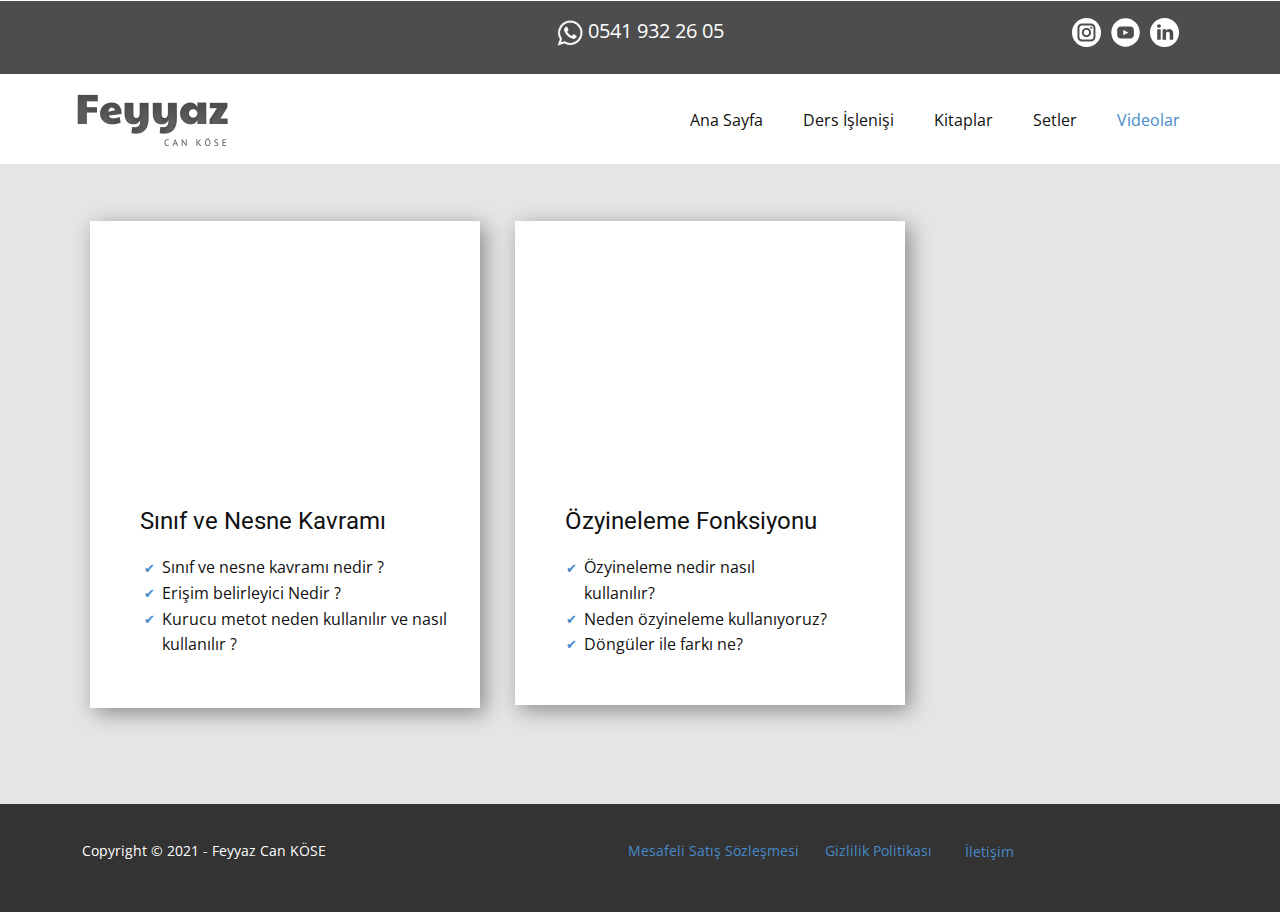
<file: videolar.html>
<!DOCTYPE html>
<html style="font-size: 16px;">
  <head>
    <meta name="viewport" content="width=device-width, initial-scale=1.0">
    <meta charset="utf-8">
    <meta name="keywords" content="INTUITIVE">
    <meta name="description" content="">
    <meta name="page_type" content="np-template-header-footer-from-plugin">
    <title>videolar</title>
    <link rel="stylesheet" href="css/nicepage.css" media="screen">
    <link rel="icon" href="images/logokucuk.png"  type="image/x-icon"/>
<link rel="stylesheet" href="css/videolar.css" media="screen">
    <script class="u-script" type="text/javascript" src="js/jquery.js" defer=""></script>
    <script class="u-script" type="text/javascript" src="js/nicepage.js" defer=""></script>
    <meta name="generator" content="Nicepage 3.5.3, nicepage.com">
    <link id="u-theme-google-font" rel="stylesheet" href="https://fonts.googleapis.com/css?family=Roboto:100,100i,300,300i,400,400i,500,500i,700,700i,900,900i|Open+Sans:300,300i,400,400i,600,600i,700,700i,800,800i">
    <script type="application/ld+json">{
		"@context": "http://schema.org",
		"@type": "Organization",
		"name": "",
		"url": "index.html",
		"logo": "images/SiyahveKrmzLazerOyunlarLogo4.png",
		"sameAs": [
				"https://www.instagram.com/feyyaz.code",
				"https://youtube.com/feyyazcankose",
				"https://linkedin.com/in/feyyaz-can-k%C3%B6se-9a1927199/"
		]
}</script>
    <meta property="og:title" content="videolar">
    <meta property="og:type" content="website">
    <meta name="theme-color" content="#478ac9">
    <link rel="canonical" href="index.html">
    <meta property="og:url" content="index.html">
  </head>
  <body class="u-body"><header class="u-clearfix u-header u-valign-middle-xl u-header" id="sec-19ea"><div class="u-container-style u-expanded-width u-grey-70 u-group u-shape-rectangle u-group-1">
        <div class="u-container-layout u-container-layout-1">
          <div class="u-social-icons u-spacing-10 u-text-body-alt-color u-social-icons-1">
            <a class="u-social-url" target="_blank" href="https://www.instagram.com/feyyaz.code"><span class="u-icon u-icon-circle u-social-instagram u-social-type-fill u-icon-1"><svg class="u-svg-link" preserveAspectRatio="xMidYMin slice" viewBox="0 0 112 112" style=""><use xmlns:xlink="http://www.w3.org/1999/xlink" xlink:href="#svg-bbbc"></use></svg><svg xmlns="http://www.w3.org/2000/svg" xmlns:xlink="http://www.w3.org/1999/xlink" version="1.1" xml:space="preserve" class="u-svg-content" viewBox="0 0 112 112" x="0px" y="0px" id="svg-bbbc"><path d="M56.1,0C25.1,0,0,25.1,0,56.1c0,31,25.1,56.1,56.1,56.1c31,0,56.1-25.1,56.1-56.1C112.2,25.1,87.1,0,56.1,0z M90.6,73.4c0,9.6-7.8,17.5-17.5,17.5H38.6c-9.6,0-17.5-7.9-17.5-17.6V38.8c0-9.6,7.8-17.5,17.5-17.5h34.5c9.6,0,17.5,7.8,17.5,17.5 V73.4z"></path><path d="M73.1,28.9H38.6c-5.4,0-9.9,4.4-9.9,9.9v34.5c0,5.4,4.4,9.9,9.9,9.9h34.5c5.4,0,9.9-4.4,9.9-9.9V38.8 C83,33.4,78.6,28.9,73.1,28.9z M55.9,74C46,74,38,66,38,56.1c0-9.9,8-17.9,17.9-17.9c9.9,0,17.9,8,17.9,17.9 C73.8,66,65.8,74,55.9,74z M74.3,41.9c-2.3,0-4.2-1.9-4.2-4.2s1.9-4.2,4.2-4.2c2.3,0,4.2,1.9,4.2,4.2S76.6,41.9,74.3,41.9z"></path><path d="M55.9,45.8c-5.7,0-10.4,4.6-10.3,10.3c0,5.7,4.6,10.3,10.3,10.3s10.3-4.6,10.3-10.3 C66.2,50.4,61.6,45.8,55.9,45.8z"></path></svg></span>
            </a>
            <a class="u-social-url" target="_blank" href="https://youtube.com/feyyazcankose"><span class="u-icon u-icon-circle u-social-type-fill u-social-youtube u-icon-2"><svg class="u-svg-link" preserveAspectRatio="xMidYMin slice" viewBox="0 0 112 112" style=""><use xmlns:xlink="http://www.w3.org/1999/xlink" xlink:href="#svg-a95f"></use></svg><svg xmlns="http://www.w3.org/2000/svg" xmlns:xlink="http://www.w3.org/1999/xlink" version="1.1" xml:space="preserve" class="u-svg-content" viewBox="0 0 112 112" x="0px" y="0px" id="svg-a95f"><path d="M65.9,55.7l-17.6-8.9c-0.5-0.2-1,0.1-1,0.6v17.3c0,0.5,0.5,0.9,1,0.6L65.9,57C66.4,56.8,66.4,56,65.9,55.7z"></path><path d="M56.1,1.1c-30.4,0-55,24.6-55,55c0,30.4,24.6,55,55,55c30.4,0,55-24.6,55-55C111.1,25.7,86.5,1.1,56.1,1.1z M88.3,65.5 c0,7.4-6,13.4-13.4,13.4H37.3c-7.4,0-13.4-6-13.4-13.4V46.7c0-7.4,6-13.4,13.4-13.4h37.6c7.4,0,13.4,6,13.4,13.4V65.5z"></path></svg></span>
            </a>
            <a class="u-social-url" target="_blank" href="https://linkedin.com/in/feyyaz-can-k%C3%B6se-9a1927199/"><span class="u-icon u-icon-circle u-social-linkedin u-social-type-fill u-icon-3"><svg class="u-svg-link" preserveAspectRatio="xMidYMin slice" viewBox="0 0 112 112" style=""><use xmlns:xlink="http://www.w3.org/1999/xlink" xlink:href="#svg-68a4"></use></svg><svg xmlns="http://www.w3.org/2000/svg" xmlns:xlink="http://www.w3.org/1999/xlink" version="1.1" xml:space="preserve" class="u-svg-content" viewBox="0 0 112 112" x="0px" y="0px" id="svg-68a4"><path d="M62.1,49.3v-0.1C62.1,49.2,62,49.2,62.1,49.3L62.1,49.3z"></path><path d="M56.1,0C25.1,0,0,25.1,0,56.1s25.1,56.1,56.1,56.1c31,0,56.1-25.1,56.1-56.1S87.1,0,56.1,0z M41.3,83.7H27.9 V43.4h13.4V83.7z M34.6,37.9L34.6,37.9c-4.6,0-7.5-3.1-7.5-7c0-4,3-7,7.6-7c4.6,0,7.4,3,7.5,7C42.2,34.8,39.2,37.9,34.6,37.9z M89.6,83.7H76.2V62.2c0-5.4-1.9-9.1-6.8-9.1c-3.7,0-5.9,2.5-6.9,4.9c-0.4,0.9-0.4,2.1-0.4,3.3v22.5H48.7c0,0,0.2-36.5,0-40.3h13.4 v5.7c1.8-2.7,5-6.7,12.1-6.7c8.8,0,15.4,5.8,15.4,18.1V83.7z"></path></svg></span>
            </a>
          </div>
          <a href="https://api.whatsapp.com/send/?phone=905419322605&amp;text&amp;app_absent=0" class="u-active-none u-btn u-button-style u-hover-none u-none u-text-hover-white u-text-white u-btn-1" target="_blank"><span class="u-file-icon u-icon u-icon-circle u-text-palette-1-base u-icon-4"><img src="images/Adsztasarm3.png" alt=""></span>&nbsp;0541 932 26 05
          </a>
        </div>
      </div><a href="index.html" data-page-id="31191125" class="u-image u-logo u-image-1" data-image-width="200" data-image-height="100">
        <img src="images/logo.png" class="u-logo-image u-logo-image-1" data-image-width="200">
      </a><nav class="u-menu u-menu-dropdown u-menu-open-right u-offcanvas u-menu-1" data-submenu-level="on-click">
        <div class="menu-collapse">
          <a class="u-button-style u-nav-link" href="#">
            <svg><use xmlns:xlink="http://www.w3.org/1999/xlink" xlink:href="#menu-hamburger"></use></svg>
            <svg version="1.1" xmlns="http://www.w3.org/2000/svg" xmlns:xlink="http://www.w3.org/1999/xlink"><defs><symbol id="menu-hamburger" viewBox="0 0 16 16" style="width: 16px; height: 16px;"><rect y="1" width="16" height="2"></rect><rect y="7" width="16" height="2"></rect><rect y="13" width="16" height="2"></rect>
</symbol>
</defs></svg>
          </a>
        </div>
        <div class="u-custom-menu u-nav-container">
          <ul class="u-nav u-unstyled u-nav-1"><li class="u-nav-item"><a class="u-button-style u-nav-link u-text-active-palette-1-base u-text-hover-palette-2-base" href="index.html#anasayfa" data-page-id="31191125" style="padding: 10px 20px;">Ana Sayfa</a>
</li><li class="u-nav-item"><a class="u-button-style u-nav-link u-text-active-palette-1-base u-text-hover-palette-2-base" href="index.html#dersislenis" data-page-id="31191125" style="padding: 10px 20px;">Ders İşlenişi</a>
</li><li class="u-nav-item"><a class="u-button-style u-nav-link u-text-active-palette-1-base u-text-hover-palette-2-base" href="index.html#kitaplar" data-page-id="31191125" style="padding: 10px 20px;">Kitaplar</a>
</li><li class="u-nav-item"><a class="u-button-style u-nav-link u-text-active-palette-1-base u-text-hover-palette-2-base" href="index.html#setler" data-page-id="31191125" style="padding: 10px 20px;">Setler</a>
</li><li class="u-nav-item"><a class="u-button-style u-nav-link u-text-active-palette-1-base u-text-hover-palette-2-base" href="videolar.html" style="padding: 10px 20px;">Videolar</a>
</li></ul>
        </div>
        <div class="u-custom-menu u-nav-container-collapse">
          <div class="u-black u-container-style u-inner-container-layout u-opacity u-opacity-75 u-sidenav u-sidenav-1" data-offcanvas-width="268.4543">
            <div class="u-sidenav-overflow">
              <div class="u-menu-close u-menu-close-1"></div>
              <ul class="u-align-left u-nav u-popupmenu-items u-spacing-14 u-text-active-white u-unstyled u-nav-2"><li class="u-nav-item"><a class="u-button-style u-nav-link" href="Feyyaz-Can-Köse.html#carousel_f5ea" data-page-id="31191125" style="padding: 10px 20px;">Ana Sayfa</a>
</li><li class="u-nav-item"><a class="u-button-style u-nav-link" href="Feyyaz-Can-Köse.html#sec-5b8a" data-page-id="31191125" style="padding: 10px 20px;">Ders İşlenişi</a>
</li><li class="u-nav-item"><a class="u-button-style u-nav-link" href="Feyyaz-Can-Köse.html#sec-24a6" data-page-id="31191125" style="padding: 10px 20px;">Fiyat Al</a>
</li><li class="u-nav-item"><a class="u-button-style u-nav-link" href="Feyyaz-Can-Köse.html#sec-5018" data-page-id="31191125" style="padding: 10px 20px;">Setler</a>
</li><li class="u-nav-item"><a class="u-button-style u-nav-link" href="videolar.html" style="padding: 10px 20px;">Videolar</a>
</li><li class="u-nav-item"><a class="u-button-style u-nav-link" href="iletisim.html" style="padding: 10px 20px;">İletişim</a>
</li></ul>
            </div>
          </div>
          <div class="u-menu-overlay"></div>
        </div>
      </nav></header>
    <section class="u-clearfix u-grey-10 u-section-1" id="sec-ab9b">
      <div class="u-clearfix u-sheet u-sheet-1">
        <div class="u-container-style u-group u-shape-rectangle u-white u-group-1">
          <div class="u-container-layout u-container-layout-1">
            <div class="u-video u-video-contain u-video-1">
              <div style="position: absolute;" class="embed-responsive">
                <iframe style="position: absolute;top: 0;left: 0;width: 100%;height: 100%;" class="embed-responsive-item" src="https://www.youtube.com/embed/pVn_Ak7goKo?mute=0&amp;showinfo=0&amp;controls=1&amp;start=0" frameborder="0" allowfullscreen=""></iframe>
              </div>
            </div>
            <h4 class="u-text u-text-1">Özyineleme Fonksiyonu</h4>
            <ul class="u-custom-list u-text u-text-2">
              <li>
                <div class="u-list-icon u-text-palette-1-base">
                  <div xmlns="http://www.w3.org/2000/svg" xmlns:xlink="http://www.w3.org/1999/xlink" version="1.1" xml:space="preserve" class="u-svg-content">✔</div>
                </div>Özyineleme nedir nasıl kullanılır?
              </li>
              <li>
                <div class="u-list-icon u-text-palette-1-base">
                  <div xmlns="http://www.w3.org/2000/svg" xmlns:xlink="http://www.w3.org/1999/xlink" version="1.1" xml:space="preserve" class="u-svg-content">✔</div>
                </div>Neden özyineleme kullanıyoruz?
              </li>
              <li>
                <div class="u-list-icon u-text-palette-1-base">
                  <div xmlns="http://www.w3.org/2000/svg" xmlns:xlink="http://www.w3.org/1999/xlink" version="1.1" xml:space="preserve" class="u-svg-content">✔</div>
                </div>Döngüler ile farkı ne?
              </li>
            </ul>
          </div>
        </div>
        <div class="u-container-style u-group u-shape-rectangle u-white u-group-2">
          <div class="u-container-layout u-container-layout-2">
            <div class="u-video u-video-contain u-video-2">
              <div style="position: absolute;" class="embed-responsive">
                <iframe style="position: absolute;top: 0;left: 0;width: 100%;height: 100%;" class="embed-responsive-item" src="https://www.youtube.com/embed/QyI3PMnHLXw?mute=0&amp;showinfo=0&amp;controls=1&amp;start=0" frameborder="0" allowfullscreen=""></iframe>
              </div>
            </div>
            <h4 class="u-text u-text-3">Sınıf ve Nesne Kavramı</h4>
            <ul class="u-custom-list u-text u-text-4">
              <li>
                <div class="u-list-icon u-text-palette-1-base">
                  <div xmlns="http://www.w3.org/2000/svg" xmlns:xlink="http://www.w3.org/1999/xlink" version="1.1" xml:space="preserve" class="u-svg-content">✔</div>
                </div>Sınıf ve nesne kavramı nedir ?
              </li>
              <li>
                <div class="u-list-icon u-text-palette-1-base">
                  <div xmlns="http://www.w3.org/2000/svg" xmlns:xlink="http://www.w3.org/1999/xlink" version="1.1" xml:space="preserve" class="u-svg-content">✔</div>
                </div>Erişim belirleyici Nedir ?
              </li>
              <li>
                <div class="u-list-icon u-text-palette-1-base">
                  <div xmlns="http://www.w3.org/2000/svg" xmlns:xlink="http://www.w3.org/1999/xlink" version="1.1" xml:space="preserve" class="u-svg-content">✔</div>
                </div>Kurucu metot neden kullanılır ve nasıl kullanılır ?
              </li>
            </ul>
          </div>
        </div>
      </div>
    </section>
    <!--footer-->
    <footer class="u-align-center u-clearfix u-footer u-grey-80 u-footer" id="sec-4133"><div class="u-clearfix u-sheet u-sheet-1">
        <p class="u-align-left u-small-text u-text u-text-variant u-text-1">Copyright © 2021 - Feyyaz Can KÖSE</p>
        <p class="u-align-left u-small-text u-text u-text-variant u-text-2">
          <a class="u-active-none u-border-none u-btn u-button-link u-button-style u-hover-none u-none u-text-palette-1-base u-btn-1" href="https://www.iyzico.com/kendim-icin/kullanici-sozlesmesi" target="_blank">Mesafeli Satış Sözleşmesi</a>
        </p>
        <p class="u-align-left u-small-text u-text u-text-variant u-text-3">
          <a class="u-active-none u-border-none u-btn u-button-link u-button-style u-hover-none u-none u-text-palette-1-base u-btn-2" href="https://www.iyzico.com/gizlilik-politikasi" target="_blank">Gizlilik Politikası</a>
        </p>
        <p class="u-align-left u-small-text u-text u-text-palette-1-base u-text-variant u-text-4">
          <a class="u-active-none u-border-none u-btn u-button-link u-button-style u-hover-none u-none u-text-palette-1-base u-btn-3" href="https://api.whatsapp.com/send/?phone=905419322605&amp;text&amp;app_absent=0" target="blank_">İletişim</a>
        </p>
      </div></footer>
  </body>
</html>
</file>
<file: css/Feyyaz-Can-Köse.css>
.u-section-1 {
  min-height: 679px;
}

.u-section-1 .u-image-1 {
  height: 678px;
  object-position: 0% 0%;
  background-position: 0% 0%;
  animation-duration: 1000ms;
  margin: 1px 0 0;
}

.u-section-1 .u-image-2 {
  width: 348px;
  height: 544px;
  animation-duration: 1000ms;
  margin: -653px calc(((100% - 1140px) / 2) + 314px) 0 auto;
}

.u-section-1 .u-image-3 {
  width: 606px;
  height: 600px;
  object-position: 50% 6.59%;
  background-position: 50% 6.59%;
  animation-duration: 1000ms;
  margin: -519px calc(((100% - 1140px) / 2)) 0 auto;
}

.u-section-1 .u-group-1 {
  width: 548px;
  min-height: 463px;
  margin: -566px auto 0 calc(((100% - 1140px) / 2));
}

.u-section-1 .u-container-layout-1 {
  padding-left: 0;
  padding-right: 20px;
}

.u-section-1 .u-text-1 {
  margin-left: 0;
  margin-right: 0;
  font-size: 4.5rem;
}

.u-section-1 .u-text-2 {
  margin-left: 0;
  margin-right: 0;
  font-size: 1.25rem;
  font-weight: 500;
  margin-bottom: 0;
}

.u-section-1 .u-btn-1 {
  border-style: solid;
  margin: 37px auto 30px 0;
  padding: 16px 54px 16px 53px;
}

.u-section-1 .u-image-4 {
  width: 378px;
  height: 585px;
  animation-duration: 1000ms;
  object-position: 100% 50%;
  margin: -455px calc(((100% - 1140px) / 2) + -22px) 1px auto;
}

@media (max-width: 1199px) {
  .u-section-1 {
    min-height: 657px;
  }

  .u-section-1 .u-image-1 {
    height: 670px;
    object-position: 15.36% 0%;
    margin-right: initial;
    margin-left: initial;
  }

  .u-section-1 .u-image-2 {
    width: 281px;
    height: 440px;
    margin-top: -589px;
    margin-right: calc(((100% - 940px) / 2) + 299px);
  }

  .u-section-1 .u-image-3 {
    width: 420px;
    height: 487px;
    margin-top: -411px;
    margin-right: calc(((100% - 940px) / 2) + 106px);
  }

  .u-section-1 .u-group-1 {
    width: 447px;
    margin-top: -539px;
    margin-left: calc(((100% - 940px) / 2));
  }

  .u-section-1 .u-container-layout-1 {
    padding-right: 16px;
  }

  .u-section-1 .u-text-1 {
    position: relative;
    font-size: 3.75rem;
    margin-bottom: 0;
  }

  .u-section-1 .u-text-2 {
    width: auto;
    margin-top: 20px;
    margin-right: 125px;
  }

  .u-section-1 .u-btn-1 {
    margin-bottom: 0;
  }

  .u-section-1 .u-image-4 {
    width: 306px;
    height: 496px;
    margin-top: -379px;
    margin-right: calc(((100% - 940px) / 2));
    margin-bottom: 32px;
  }
}

@media (max-width: 991px) {
  .u-section-1 {
    min-height: 1013px;
  }

  .u-section-1 .u-image-1 {
    height: 926px;
    margin-right: initial;
    margin-left: initial;
  }

  .u-section-1 .u-image-2 {
    margin-top: -409px;
    margin-right: auto;
    margin-left: calc(((100% - 720px) / 2) + 20px);
  }

  .u-section-1 .u-image-3 {
    width: 416px;
    height: 463px;
    margin-top: -423px;
    margin-right: auto;
    margin-left: calc(((100% - 720px) / 2) + 117px);
  }

  .u-section-1 .u-group-1 {
    width: 622px;
    margin-top: -944px;
    margin-left: calc(((100% - 720px) / 2));
  }

  .u-section-1 .u-container-layout-1 {
    padding-left: 13px;
    padding-right: 13px;
  }

  .u-section-1 .u-text-1 {
    font-size: 4.5rem;
    margin-top: 28px;
  }

  .u-section-1 .u-text-2 {
    position: relative;
    margin-top: 18px;
  }

  .u-section-1 .u-btn-1 {
    margin-top: 39px;
    margin-bottom: 28px;
  }

  .u-section-1 .u-image-4 {
    width: 287px;
    height: 466px;
    margin-top: 30px;
    margin-right: calc(((100% - 720px) / 2) + 102px);
    margin-bottom: 0;
  }
}

@media (max-width: 767px) {
  .u-section-1 {
    min-height: 1010px;
  }

  .u-section-1 .u-image-1 {
    height: 1006px;
    margin-top: 2px;
    margin-right: initial;
    margin-left: initial;
  }

  .u-section-1 .u-image-2 {
    margin-top: -515px;
    margin-left: 61px;
  }

  .u-section-1 .u-image-3 {
    height: 464px;
    width: 303px;
    margin-top: -440px;
    margin-left: auto;
  }

  .u-section-1 .u-group-1 {
    width: 640px;
    margin-top: -903px;
    margin-right: calc(((100% - 540px) / 2) + -111px);
    margin-left: 61px;
  }

  .u-section-1 .u-container-layout-1 {
    padding-left: 9px;
    padding-right: 9px;
  }

  .u-section-1 .u-text-1 {
    margin-top: 7px;
  }

  .u-section-1 .u-text-2 {
    margin-top: 33px;
  }

  .u-section-1 .u-btn-1 {
    margin-top: 37px;
    margin-bottom: 0;
  }

  .u-section-1 .u-image-4 {
    height: 465px;
    margin-top: -24px;
    margin-right: calc(((100% - 540px) / 2) + -39px);
    margin-bottom: 52px;
  }
}

@media (max-width: 575px) {
  .u-section-1 {
    min-height: 1054px;
  }

  .u-section-1 .u-image-1 {
    height: 1026px;
    margin-top: 0;
    margin-right: initial;
    margin-left: initial;
  }

  .u-section-1 .u-image-2 {
    margin-left: calc(((100% - 340px) / 2) + -21px);
  }

  .u-section-1 .u-image-3 {
    height: 431px;
    margin-top: -399px;
  }

  .u-section-1 .u-group-1 {
    width: 340px;
    margin-top: -944px;
    margin-left: auto;
    margin-right: auto;
  }

  .u-section-1 .u-container-layout-1 {
    padding-left: 6px;
    padding-right: 6px;
  }

  .u-section-1 .u-text-1 {
    font-size: 3rem;
  }

  .u-section-1 .u-text-2 {
    margin-top: 37px;
    margin-right: 18px;
  }

  .u-section-1 .u-btn-1 {
    margin-top: 33px;
  }

  .u-section-1 .u-image-4 {
    margin-top: 87px;
    margin-right: 0;
    margin-bottom: 0;
  }
}.u-section-2 {
  background-image: none;
}

.u-section-2 .u-sheet-1 {
  min-height: 576px;
}

.u-section-2 .u-text-1 {
  margin: 45px auto 0;
}

.u-section-2 .u-text-2 {
  margin: 20px auto 0;
}

.u-section-2 .u-list-1 {
  min-height: 312px;
  grid-template-columns: repeat(4, calc(25% - 18px));
  grid-template-rows: repeat(1, auto);
  grid-gap: 24px;
  margin: 45px 0 60px;
}

.u-section-2 .u-list-item-1 {
  background-image: none;
}

.u-section-2 .u-container-layout-1 {
  padding: 30px 20px;
}

.u-section-2 .u-icon-1 {
  height: 64px;
  width: 64px;
  background-image: none;
  margin: 0 auto;
}

.u-section-2 .u-text-3 {
  margin: 20px 0 0;
}

.u-section-2 .u-text-4 {
  margin: 20px 0 0;
}

.u-section-2 .u-btn-1 {
  font-size: 0.875rem;
  letter-spacing: 1px;
  border-style: none;
  font-weight: 700;
  text-transform: uppercase;
  background-image: none;
  margin: 20px auto 0;
}

.u-section-2 .u-list-item-2 {
  background-image: none;
}

.u-section-2 .u-container-layout-2 {
  padding: 30px 20px;
}

.u-section-2 .u-icon-2 {
  height: 64px;
  width: 64px;
  background-image: none;
  margin: 0 auto;
}

.u-section-2 .u-text-5 {
  margin: 20px 0 0;
}

.u-section-2 .u-text-6 {
  margin: 20px 0 0;
}

.u-section-2 .u-btn-2 {
  font-size: 0.875rem;
  letter-spacing: 1px;
  border-style: none;
  font-weight: 700;
  text-transform: uppercase;
  background-image: none;
  margin: 20px auto 0;
}

.u-section-2 .u-list-item-3 {
  background-image: none;
}

.u-section-2 .u-container-layout-3 {
  padding: 30px 20px;
}

.u-section-2 .u-icon-3 {
  height: 64px;
  width: 64px;
  background-image: none;
  margin: 0 auto;
}

.u-section-2 .u-text-7 {
  margin: 20px 0 0;
}

.u-section-2 .u-text-8 {
  margin: 20px 0 0;
}

.u-section-2 .u-btn-3 {
  font-size: 0.875rem;
  letter-spacing: 1px;
  border-style: none;
  font-weight: 700;
  text-transform: uppercase;
  background-image: none;
  margin: 20px auto 0;
}

.u-section-2 .u-list-item-4 {
  background-image: none;
}

.u-section-2 .u-container-layout-4 {
  padding: 30px 20px;
}

.u-section-2 .u-icon-4 {
  height: 64px;
  width: 64px;
  background-image: none;
  margin: 0 auto;
}

.u-section-2 .u-text-9 {
  margin: 20px 0 0;
}

.u-section-2 .u-text-10 {
  margin: 20px 0 0;
}

.u-section-2 .u-btn-4 {
  font-size: 0.875rem;
  letter-spacing: 1px;
  border-style: none;
  font-weight: 700;
  text-transform: uppercase;
  background-image: none;
  margin: 20px auto 0;
}

@media (max-width: 1199px) {
  .u-section-2 .u-sheet-1 {
    min-height: 521px;
  }

  .u-section-2 .u-list-1 {
    min-height: 257px;
    margin-right: initial;
    margin-left: initial;
  }
}

@media (max-width: 991px) {
  .u-section-2 .u-sheet-1 {
    min-height: 944px;
  }

  .u-section-2 .u-text-1 {
    width: 260px;
    margin-top: 23px;
  }

  .u-section-2 .u-list-1 {
    min-height: 682px;
    grid-template-columns: repeat(2, calc(50% - 12px));
    height: auto;
    margin-right: initial;
    margin-left: initial;
  }
}

@media (max-width: 767px) {
  .u-section-2 .u-list-1 {
    grid-template-columns: 100%;
    margin-right: initial;
    margin-left: initial;
  }

  .u-section-2 .u-container-layout-1 {
    padding-left: 30px;
    padding-right: 30px;
  }

  .u-section-2 .u-container-layout-2 {
    padding-left: 30px;
    padding-right: 30px;
  }

  .u-section-2 .u-container-layout-3 {
    padding-left: 30px;
    padding-right: 30px;
  }

  .u-section-2 .u-container-layout-4 {
    padding-left: 30px;
    padding-right: 30px;
  }
}.u-section-3 {
  background-image: none;
}

.u-section-3 .u-sheet-1 {
  min-height: 357px;
}

.u-section-3 .u-text-1 {
  font-weight: 700;
  margin: 61px -19px 0;
}

.u-section-3 .u-text-2 {
  font-size: 1.25rem;
  font-weight: 300;
  margin: 8px 324px 0 325px;
}

.u-section-3 .u-btn-1 {
  background-image: none;
  text-transform: uppercase;
  font-size: 1.125rem;
  letter-spacing: 2px;
  margin: 42px auto 60px 511px;
  padding: 11px 24px 11px 23px;
}

@media (max-width: 1199px) {
  .u-section-3 .u-text-1 {
    margin-left: 300px;
    margin-right: 300px;
  }

  .u-section-3 .u-text-2 {
    width: 491px;
    margin-left: auto;
    margin-right: auto;
  }

  .u-section-3 .u-btn-1 {
    margin-top: 27px;
    margin-left: auto;
  }
}

@media (max-width: 991px) {
  .u-section-3 .u-sheet-1 {
    min-height: 418px;
  }

  .u-section-3 .u-text-1 {
    width: 264px;
    margin-top: 104px;
    margin-left: auto;
    margin-right: auto;
  }

  .u-section-3 .u-btn-1 {
    margin-top: 24px;
  }
}

@media (max-width: 767px) {
  .u-section-3 .u-text-1 {
    margin-top: 66px;
  }

  .u-section-3 .u-text-2 {
    margin-top: 39px;
    margin-left: 25px;
    margin-right: 25px;
  }

  .u-section-3 .u-btn-1 {
    margin-top: 8px;
  }
}

@media (max-width: 575px) {
  .u-section-3 .u-sheet-1 {
    min-height: 411px;
  }

  .u-section-3 .u-text-1 {
    margin-top: 105px;
  }

  .u-section-3 .u-text-2 {
    margin-top: 28px;
    margin-left: 0;
    margin-right: 0;
    width: 340px;
  }

  .u-section-3 .u-btn-1 {
    margin-top: 13px;
  }
}.u-section-4 {
  background-image: none;
}

.u-section-4 .u-sheet-1 {
  min-height: 740px;
}

.u-section-4 .u-repeater-1 {
  min-height: 668px;
  grid-template-columns: calc(33.3333% - 8.66667px) calc(33.3333% - 8.66667px) calc(33.3333% - 8.66667px);
  grid-gap: 13px 13px;
  margin: 41px 0 31px;
}

.u-section-4 .u-repeater-item-1 {
  background-image: none;
  box-shadow: 0 0 12px 0 rgba(128,128,128,0.55);
}

.u-section-4 .u-container-layout-1 {
  padding: 30px;
}

.u-section-4 .u-image-1 {
  height: 435px;
  margin: -9px auto 0 0;
}

.u-section-4 .u-text-1 {
  font-size: 1.5rem;
  font-weight: 700;
  margin: -4px 0 0;
}

.u-section-4 .u-text-2 {
  margin: 12px 31px 0 0;
}

.u-section-4 .u-text-3 {
  font-size: 1.5rem;
  font-weight: 700;
  margin: 16px 0 0 239px;
}

.u-section-4 .u-btn-1 {
  font-size: 0.875rem;
  letter-spacing: 1px;
  border-style: none;
  font-weight: 700;
  text-transform: uppercase;
  background-image: none;
  margin: 9px 0 0 auto;
}

.u-section-4 .u-btn-2 {
  font-size: 0.875rem;
  border-style: solid;
  font-weight: 700;
  text-transform: uppercase;
  letter-spacing: normal;
  background-image: none;
  margin: -42px auto 0 0;
}

.u-section-4 .u-repeater-item-2 {
  background-image: none;
  box-shadow: 0 0 12px 0 rgba(128,128,128,0.55);
}

.u-section-4 .u-container-layout-2 {
  padding: 30px;
}

.u-section-4 .u-image-2 {
  height: 435px;
  margin: -9px auto 0 0;
}

.u-section-4 .u-text-4 {
  font-size: 1.5rem;
  font-weight: 700;
  margin: -4px 0 0;
}

.u-section-4 .u-text-5 {
  margin: 12px 31px 0 0;
}

.u-section-4 .u-text-6 {
  font-size: 1.5rem;
  font-weight: 700;
  margin: 16px 0 0 239px;
}

.u-section-4 .u-btn-3 {
  font-size: 0.875rem;
  letter-spacing: 1px;
  border-style: none;
  font-weight: 700;
  text-transform: uppercase;
  background-image: none;
  margin: 9px 0 0 auto;
}

.u-section-4 .u-btn-4 {
  font-size: 0.875rem;
  border-style: solid;
  font-weight: 700;
  text-transform: uppercase;
  letter-spacing: normal;
  background-image: none;
  margin: -42px auto 0 0;
}

.u-section-4 .u-repeater-item-3 {
  background-image: none;
  box-shadow: 0 0 12px 0 rgba(128,128,128,0.55);
}

.u-section-4 .u-container-layout-3 {
  padding: 30px;
}

.u-section-4 .u-image-3 {
  height: 435px;
  margin: -9px auto 0 0;
}

.u-section-4 .u-text-7 {
  font-size: 1.5rem;
  font-weight: 700;
  margin: -4px 0 0;
}

.u-section-4 .u-text-8 {
  margin: 12px 31px 0 0;
}

.u-section-4 .u-text-9 {
  font-size: 1.5rem;
  font-weight: 700;
  margin: 16px 0 0 239px;
}

.u-section-4 .u-btn-5 {
  font-size: 0.875rem;
  letter-spacing: 1px;
  border-style: none;
  font-weight: 700;
  text-transform: uppercase;
  background-image: none;
  margin: 9px 0 0 auto;
}

.u-section-4 .u-btn-6 {
  font-size: 0.875rem;
  border-style: solid;
  font-weight: 700;
  text-transform: uppercase;
  letter-spacing: normal;
  background-image: none;
  margin: -42px auto 0 0;
}

@media (max-width: 1199px) {
  .u-section-4 .u-sheet-1 {
    min-height: 639px;
  }

  .u-section-4 .u-repeater-1 {
    min-height: 579px;
    height: auto;
    margin-top: 28px;
    margin-bottom: 17px;
    margin-right: initial;
    margin-left: initial;
  }

  .u-section-4 .u-container-layout-1 {
    padding-bottom: 0;
  }

  .u-section-4 .u-image-1 {
    height: 361px;
    margin-top: -26px;
    margin-right: initial;
    margin-left: initial;
  }

  .u-section-4 .u-text-1 {
    margin-top: 0;
  }

  .u-section-4 .u-text-2 {
    margin-top: 9px;
    margin-right: 0;
  }

  .u-section-4 .u-text-3 {
    width: auto;
    margin-top: 12px;
    margin-right: -10px;
    margin-left: 167px;
  }

  .u-section-4 .u-btn-1 {
    margin-top: 5px;
    margin-right: 1px;
    padding: 9px 18px 11px 16px;
  }

  .u-section-4 .u-btn-2 {
    margin-top: -44px;
    padding: 9px 13px 11px;
  }

  .u-section-4 .u-container-layout-2 {
    padding-bottom: 0;
  }

  .u-section-4 .u-image-2 {
    height: 361px;
    margin-top: -26px;
    margin-right: initial;
    margin-left: initial;
  }

  .u-section-4 .u-text-4 {
    margin-top: 0;
  }

  .u-section-4 .u-text-5 {
    margin-top: 9px;
    margin-right: 0;
  }

  .u-section-4 .u-text-6 {
    width: auto;
    margin-top: 12px;
    margin-right: -10px;
    margin-left: 167px;
  }

  .u-section-4 .u-btn-3 {
    margin-top: 5px;
    margin-right: 1px;
    padding: 9px 18px 11px 16px;
  }

  .u-section-4 .u-btn-4 {
    margin-top: -44px;
    padding: 9px 13px 11px;
  }

  .u-section-4 .u-container-layout-3 {
    padding-bottom: 0;
  }

  .u-section-4 .u-image-3 {
    height: 361px;
    margin-top: -26px;
    margin-right: initial;
    margin-left: initial;
  }

  .u-section-4 .u-text-7 {
    margin-top: 0;
  }

  .u-section-4 .u-text-8 {
    margin-top: 9px;
    margin-right: 0;
  }

  .u-section-4 .u-text-9 {
    width: auto;
    margin-top: 12px;
    margin-right: -10px;
    margin-left: 167px;
  }

  .u-section-4 .u-btn-5 {
    margin-top: 5px;
    margin-right: 1px;
    padding: 9px 18px 11px 16px;
  }

  .u-section-4 .u-btn-6 {
    margin-top: -44px;
    padding: 9px 13px 11px;
  }
}

@media (max-width: 991px) {
  .u-section-4 .u-sheet-1 {
    min-height: 1357px;
  }

  .u-section-4 .u-repeater-1 {
    min-height: 1237px;
    grid-template-columns: calc(50% - 6.5px) calc(50% - 6.5px);
    margin-bottom: 60px;
    margin-right: initial;
    margin-left: initial;
  }

  .u-section-4 .u-image-1 {
    height: 407px;
    margin-top: -12px;
    margin-right: initial;
    margin-left: initial;
  }

  .u-section-4 .u-text-1 {
    margin-top: -5px;
    margin-right: 9px;
    margin-left: -9px;
    width: auto;
  }

  .u-section-4 .u-text-2 {
    margin-right: 9px;
    margin-left: -9px;
    width: auto;
  }

  .u-section-4 .u-text-3 {
    margin-right: -17px;
    margin-left: 228px;
  }

  .u-section-4 .u-btn-1 {
    margin-right: 0;
  }

  .u-section-4 .u-image-2 {
    height: 407px;
    margin-top: -12px;
    margin-right: initial;
    margin-left: initial;
  }

  .u-section-4 .u-text-4 {
    margin-top: -5px;
    margin-right: 9px;
    margin-left: -9px;
    width: auto;
  }

  .u-section-4 .u-text-5 {
    margin-right: 9px;
    margin-left: -9px;
    width: auto;
  }

  .u-section-4 .u-text-6 {
    margin-right: -17px;
    margin-left: 228px;
  }

  .u-section-4 .u-btn-3 {
    margin-right: 0;
  }

  .u-section-4 .u-image-3 {
    height: 407px;
    margin-top: -12px;
    margin-right: initial;
    margin-left: initial;
  }

  .u-section-4 .u-text-7 {
    margin-top: -5px;
    margin-right: 9px;
    margin-left: -9px;
    width: auto;
  }

  .u-section-4 .u-text-8 {
    margin-right: 9px;
    margin-left: -9px;
    width: auto;
  }

  .u-section-4 .u-text-9 {
    margin-right: -17px;
    margin-left: 228px;
  }

  .u-section-4 .u-btn-5 {
    margin-right: 0;
  }
}

@media (max-width: 767px) {
  .u-section-4 .u-sheet-1 {
    min-height: 2293px;
  }

  .u-section-4 .u-repeater-1 {
    min-height: 2222px;
    grid-template-columns: 100%;
    margin-bottom: 28px;
    margin-right: initial;
    margin-left: initial;
  }

  .u-section-4 .u-image-1 {
    height: 525px;
    width: 317px;
    margin-right: auto;
    margin-left: 0;
  }

  .u-section-4 .u-text-1 {
    margin-top: -26px;
    margin-right: 253px;
    margin-left: 30px;
  }

  .u-section-4 .u-text-2 {
    margin-top: 16px;
    margin-right: 62px;
    margin-left: 30px;
  }

  .u-section-4 .u-text-3 {
    margin-top: 16px;
    margin-right: 30px;
    margin-left: 364px;
  }

  .u-section-4 .u-btn-1 {
    margin-top: 7px;
    margin-right: 43px;
    padding-right: 47px;
    padding-left: 47px;
  }

  .u-section-4 .u-btn-2 {
    margin-left: 30px;
    padding-right: 50px;
    padding-left: 49px;
  }

  .u-section-4 .u-image-2 {
    height: 525px;
    width: 317px;
    margin-right: auto;
    margin-left: 0;
  }

  .u-section-4 .u-text-4 {
    margin-top: -26px;
    margin-right: 253px;
    margin-left: 30px;
  }

  .u-section-4 .u-text-5 {
    margin-top: 16px;
    margin-right: 62px;
    margin-left: 30px;
  }

  .u-section-4 .u-text-6 {
    margin-top: 16px;
    margin-right: 30px;
    margin-left: 364px;
  }

  .u-section-4 .u-btn-3 {
    margin-top: 7px;
    margin-right: 43px;
    padding-right: 47px;
    padding-left: 47px;
  }

  .u-section-4 .u-btn-4 {
    margin-left: 30px;
    padding-right: 50px;
    padding-left: 49px;
  }

  .u-section-4 .u-image-3 {
    height: 525px;
    width: 317px;
    margin-right: auto;
    margin-left: 0;
  }

  .u-section-4 .u-text-7 {
    margin-top: -26px;
    margin-right: 253px;
    margin-left: 30px;
  }

  .u-section-4 .u-text-8 {
    margin-top: 16px;
    margin-right: 62px;
    margin-left: 30px;
  }

  .u-section-4 .u-text-9 {
    margin-top: 16px;
    margin-right: 30px;
    margin-left: 364px;
  }

  .u-section-4 .u-btn-5 {
    margin-top: 7px;
    margin-right: 43px;
    padding-right: 47px;
    padding-left: 47px;
  }

  .u-section-4 .u-btn-6 {
    margin-left: 30px;
    padding-right: 50px;
    padding-left: 49px;
  }
}

@media (max-width: 575px) {
  .u-section-4 .u-sheet-1 {
    min-height: 2031px;
  }

  .u-section-4 .u-repeater-1 {
    min-height: 1999px;
    margin-top: 32px;
    margin-right: initial;
    margin-left: initial;
  }

  .u-section-4 .u-image-1 {
    height: 419px;
    width: 237px;
    margin-top: 0;
    margin-right: 43px;
  }

  .u-section-4 .u-text-1 {
    margin-top: -17px;
    margin-right: 66px;
    margin-left: 0;
  }

  .u-section-4 .u-text-2 {
    margin-top: 14px;
    margin-right: 43px;
    margin-left: 0;
  }

  .u-section-4 .u-text-3 {
    margin-top: 11px;
    margin-right: 0;
    margin-left: 214px;
  }

  .u-section-4 .u-btn-1 {
    margin-top: 5px;
    margin-right: 0;
    padding-left: 31px;
    padding-right: 31px;
  }

  .u-section-4 .u-btn-2 {
    margin-left: 0;
    padding-right: 27px;
    padding-bottom: 10px;
    padding-left: 25px;
  }

  .u-section-4 .u-image-2 {
    height: 419px;
    width: 237px;
    margin-top: 0;
    margin-right: 43px;
  }

  .u-section-4 .u-text-4 {
    margin-top: -17px;
    margin-right: 66px;
    margin-left: 0;
  }

  .u-section-4 .u-text-5 {
    margin-top: 14px;
    margin-right: 43px;
    margin-left: 0;
  }

  .u-section-4 .u-text-6 {
    margin-top: 11px;
    margin-right: 0;
    margin-left: 214px;
  }

  .u-section-4 .u-btn-3 {
    margin-top: 5px;
    margin-right: 0;
    padding-right: 31px;
    padding-left: 31px;
  }

  .u-section-4 .u-btn-4 {
    margin-left: 0;
    padding-right: 27px;
    padding-left: 25px;
  }

  .u-section-4 .u-image-3 {
    height: 419px;
    width: 237px;
    margin-top: 0;
    margin-right: 43px;
  }

  .u-section-4 .u-text-7 {
    margin-top: -17px;
    margin-right: 66px;
    margin-left: 0;
  }

  .u-section-4 .u-text-8 {
    margin-top: 14px;
    margin-right: 43px;
    margin-left: 0;
  }

  .u-section-4 .u-text-9 {
    margin-top: 11px;
    margin-right: 0;
    margin-left: 214px;
  }

  .u-section-4 .u-btn-5 {
    margin-top: 5px;
    margin-right: 0;
    padding-right: 31px;
    padding-left: 31px;
  }

  .u-section-4 .u-btn-6 {
    margin-left: 0;
    padding-right: 27px;
    padding-left: 25px;
  }
}.u-section-5 .u-sheet-1 {
  min-height: 985px;
}

.u-section-5 .u-text-1 {
  font-size: 1.25rem;
  font-weight: 300;
  margin: 49px 342px 0 307px;
}

.u-section-5 .u-tabs-1 {
  min-height: 714px;
  margin-bottom: 60px;
  margin-top: 74px;
}

.u-section-5 .u-tab-link-1 {
  font-size: 1.25rem;
  background-image: none;
  font-weight: 600;
  padding: 10px 25px;
}

.u-section-5 .u-tab-link-2 {
  font-size: 1.25rem;
  background-image: none;
  font-weight: 600;
  padding: 10px 25px;
}

.u-section-5 .u-tab-link-3 {
  font-size: 1.25rem;
  background-image: none;
  font-weight: 600;
  padding: 10px 25px;
}

.u-section-5 .u-tab-pane-1 {
  background-image: none;
}

.u-section-5 .u-container-layout-1 {
  padding: 30px;
}

.u-section-5 .u-text-2 {
  font-weight: 700;
  font-style: italic;
  text-transform: uppercase;
  margin: -2px 961px 0 20px;
}

.u-section-5 .u-text-3 {
  font-weight: 700;
  font-style: italic;
  text-transform: uppercase;
  margin: -26px 521px 0 460px;
}

.u-section-5 .u-text-4 {
  font-weight: 700;
  font-style: italic;
  text-transform: uppercase;
  margin: -28px 133px 0 848px;
}

.u-section-5 .u-text-5 {
  margin: 18px 860px 0 20px;
}

.u-section-5 .u-text-6 {
  margin: -73px auto 0;
}

.u-section-5 .u-text-7 {
  margin: -52px 74px 0 848px;
}

.u-section-5 .u-btn-1 {
  border-style: none;
  font-weight: 700;
  text-transform: uppercase;
  letter-spacing: 1px;
  margin: 20px auto 0 20px;
}

.u-section-5 .u-btn-2 {
  border-style: none;
  font-weight: 700;
  text-transform: uppercase;
  letter-spacing: 1px;
  background-image: none;
  margin: -55px auto 0;
}

.u-section-5 .u-btn-3 {
  border-style: none;
  font-weight: 700;
  text-transform: uppercase;
  letter-spacing: 1px;
  background-image: none;
  margin: -45px 74px 0 auto;
}

.u-section-5 .u-btn-4 {
  border-style: none;
  font-size: 0.9375rem;
  margin: 30px auto 0 20px;
  padding: 0;
}

.u-section-5 .u-btn-5 {
  border-style: none;
  font-size: 0.9375rem;
  margin: -26px auto 0 460px;
  padding: 0;
}

.u-section-5 .u-btn-6 {
  border-style: none;
  font-size: 0.9375rem;
  margin: -24px auto 0 848px;
  padding: 0;
}

.u-section-5 .u-text-8 {
  font-weight: 700;
  font-style: italic;
  text-transform: none;
  margin: 68px 972px 0 20px;
}

.u-section-5 .u-text-9 {
  font-weight: 700;
  font-style: italic;
  text-transform: none;
  margin: -30px 532px 0 460px;
}

.u-section-5 .u-text-10 {
  margin: 22px 887px 0 20px;
}

.u-section-5 .u-text-11 {
  margin: -52px 447px 0 460px;
}

.u-section-5 .u-btn-7 {
  border-style: none;
  font-weight: 700;
  text-transform: uppercase;
  letter-spacing: 1px;
  margin: 22px auto 0 20px;
}

.u-section-5 .u-btn-8 {
  border-style: none;
  font-weight: 700;
  text-transform: uppercase;
  letter-spacing: 1px;
  margin: -47px auto 0 460px;
}

.u-section-5 .u-btn-9 {
  border-style: none;
  font-size: 0.9375rem;
  margin: 22px auto 0 20px;
  padding: 0;
}

.u-section-5 .u-btn-10 {
  border-style: none;
  font-size: 0.9375rem;
  margin: -28px auto 0 460px;
  padding: 0;
}

.u-section-5 .u-tab-pane-2 {
  background-image: none;
}

.u-section-5 .u-container-layout-2 {
  padding: 30px;
}

.u-section-5 .u-text-12 {
  font-weight: 700;
  font-style: italic;
  text-transform: uppercase;
  margin: 32px 961px 0 20px;
}

.u-section-5 .u-text-13 {
  margin: 20px 921px 0 20px;
}

.u-section-5 .u-btn-11 {
  border-style: none;
  font-weight: 700;
  text-transform: uppercase;
  letter-spacing: 1px;
  margin: 20px auto 0 20px;
}

.u-section-5 .u-text-14 {
  font-size: 1.5rem;
  margin: 35px 414px 0 400px;
}

.u-section-5 .u-btn-12 {
  border-style: none;
  font-size: 0.9375rem;
  margin: -67px auto 0 20px;
  padding: 0;
}

.u-section-5 .u-tab-pane-3 {
  background-image: none;
}

.u-section-5 .u-container-layout-3 {
  padding: 30px;
}

.u-section-5 .u-text-15 {
  font-size: 1.5rem;
  width: 275px;
  margin: 255px auto 0;
}

@media (max-width: 1199px) {
  .u-section-5 .u-sheet-1 {
    min-height: 831px;
  }

  .u-section-5 .u-text-1 {
    margin-top: 33px;
    margin-right: 242px;
    margin-left: 207px;
  }

  .u-section-5 .u-tabs-1 {
    margin-bottom: 0;
    margin-top: 20px;
    height: auto;
  }

  .u-section-5 .u-text-2 {
    margin-right: 781px;
    margin-left: 0;
  }

  .u-section-5 .u-text-3 {
    margin-right: 421px;
    margin-left: 360px;
  }

  .u-section-5 .u-text-4 {
    margin-right: 33px;
    margin-left: 748px;
  }

  .u-section-5 .u-text-5 {
    margin-right: 680px;
    margin-left: 0;
  }

  .u-section-5 .u-text-7 {
    margin-right: 0;
    margin-left: 722px;
  }

  .u-section-5 .u-btn-1 {
    margin-left: 0;
  }

  .u-section-5 .u-btn-3 {
    margin-right: auto;
    margin-left: 720px;
  }

  .u-section-5 .u-btn-4 {
    margin-left: 0;
  }

  .u-section-5 .u-btn-5 {
    margin-left: 360px;
  }

  .u-section-5 .u-btn-6 {
    margin-top: -26px;
    margin-left: 720px;
  }

  .u-section-5 .u-text-8 {
    margin-top: 70px;
    margin-right: 792px;
    margin-left: 0;
  }

  .u-section-5 .u-text-9 {
    margin-right: 432px;
    margin-left: 360px;
  }

  .u-section-5 .u-text-10 {
    margin-right: 707px;
    margin-left: 0;
  }

  .u-section-5 .u-text-11 {
    margin-right: 347px;
    margin-left: 360px;
  }

  .u-section-5 .u-btn-7 {
    margin-left: 0;
  }

  .u-section-5 .u-btn-8 {
    margin-top: -44px;
    margin-left: auto;
  }

  .u-section-5 .u-btn-9 {
    margin-top: 19px;
    margin-left: 0;
  }

  .u-section-5 .u-btn-10 {
    margin-top: -26px;
    margin-left: 360px;
  }

  .u-section-5 .u-text-12 {
    margin-right: 781px;
    margin-left: 0;
  }

  .u-section-5 .u-text-13 {
    width: 139px;
    margin-right: 741px;
    margin-left: 0;
  }

  .u-section-5 .u-btn-11 {
    margin-left: 0;
  }

  .u-section-5 .u-text-14 {
    width: 280px;
    margin-right: 314px;
    margin-left: 300px;
  }

  .u-section-5 .u-btn-12 {
    margin-left: 0;
  }
}

@media (max-width: 991px) {
  .u-section-5 .u-text-1 {
    margin-right: 132px;
    margin-left: 97px;
  }

  .u-section-5 .u-text-2 {
    margin-right: 561px;
  }

  .u-section-5 .u-text-3 {
    margin-right: 311px;
    margin-left: 250px;
  }

  .u-section-5 .u-text-4 {
    width: auto;
    margin-right: 59px;
    margin-left: 502px;
  }

  .u-section-5 .u-text-5 {
    margin-right: 460px;
  }

  .u-section-5 .u-text-7 {
    margin-left: 502px;
  }

  .u-section-5 .u-btn-3 {
    margin-left: 500px;
  }

  .u-section-5 .u-btn-5 {
    margin-left: 250px;
  }

  .u-section-5 .u-btn-6 {
    margin-left: 500px;
  }

  .u-section-5 .u-text-8 {
    margin-right: 572px;
  }

  .u-section-5 .u-text-9 {
    margin-right: 322px;
    margin-left: 250px;
  }

  .u-section-5 .u-text-10 {
    margin-right: 487px;
  }

  .u-section-5 .u-text-11 {
    margin-right: 237px;
    margin-left: 250px;
  }

  .u-section-5 .u-btn-10 {
    margin-left: 250px;
  }

  .u-section-5 .u-text-12 {
    margin-right: 561px;
  }

  .u-section-5 .u-text-13 {
    margin-right: 521px;
  }

  .u-section-5 .u-text-14 {
    margin-right: 204px;
    margin-left: 190px;
  }
}

@media (max-width: 767px) {
  .u-section-5 .u-sheet-1 {
    min-height: 1024px;
  }

  .u-section-5 .u-text-1 {
    margin-right: 42px;
    margin-left: 7px;
  }

  .u-section-5 .u-tabs-1 {
    min-height: 1016px;
  }

  .u-section-5 .u-container-layout-1 {
    padding-left: 10px;
    padding-right: 10px;
  }

  .u-section-5 .u-text-2 {
    margin-right: 421px;
  }

  .u-section-5 .u-text-3 {
    width: auto;
    margin-right: 99px;
    margin-left: 322px;
  }

  .u-section-5 .u-text-4 {
    margin-top: 271px;
    margin-right: 421px;
    margin-left: 0;
  }

  .u-section-5 .u-text-5 {
    margin-top: -281px;
    margin-right: 320px;
  }

  .u-section-5 .u-text-6 {
    width: auto;
    margin-top: -75px;
    margin-left: 316px;
  }

  .u-section-5 .u-text-7 {
    width: auto;
    margin-top: 245px;
    margin-right: 360px;
    margin-left: 2px;
  }

  .u-section-5 .u-btn-1 {
    margin-top: -242px;
  }

  .u-section-5 .u-btn-2 {
    margin-top: -48px;
    margin-left: 316px;
  }

  .u-section-5 .u-btn-3 {
    margin-top: 232px;
    margin-left: 0;
  }

  .u-section-5 .u-btn-4 {
    margin-top: -262px;
    margin-left: 9px;
  }

  .u-section-5 .u-btn-5 {
    margin-top: -31px;
    margin-left: 316px;
  }

  .u-section-5 .u-btn-6 {
    margin-top: 255px;
    margin-left: 0;
  }

  .u-section-5 .u-text-8 {
    width: auto;
    margin-top: -240px;
    margin-right: 84px;
    margin-left: 316px;
  }

  .u-section-5 .u-text-9 {
    width: auto;
    margin-top: 268px;
    margin-right: 432px;
    margin-left: 0;
  }

  .u-section-5 .u-text-10 {
    width: auto;
    margin-top: -284px;
    margin-right: 41px;
    margin-left: 306px;
  }

  .u-section-5 .u-text-11 {
    width: auto;
    margin-top: 259px;
    margin-right: 347px;
    margin-left: 0;
  }

  .u-section-5 .u-btn-7 {
    margin-top: -244px;
    margin-left: 316px;
  }

  .u-section-5 .u-btn-8 {
    margin-top: 219px;
    margin-left: 0;
  }

  .u-section-5 .u-btn-9 {
    margin-top: 14px;
  }

  .u-section-5 .u-btn-10 {
    margin-top: -290px;
    margin-left: 316px;
  }

  .u-section-5 .u-container-layout-2 {
    padding-left: 10px;
    padding-right: 10px;
  }

  .u-section-5 .u-text-12 {
    margin-right: 421px;
  }

  .u-section-5 .u-text-13 {
    margin-right: 381px;
  }

  .u-section-5 .u-text-14 {
    width: auto;
    margin-top: -188px;
    margin-right: 50px;
  }

  .u-section-5 .u-btn-12 {
    margin-top: 156px;
  }

  .u-section-5 .u-container-layout-3 {
    padding-left: 10px;
    padding-right: 10px;
  }

  .u-section-5 .u-text-15 {
    width: 361px;
    margin-top: 38px;
  }
}

@media (max-width: 575px) {
  .u-section-5 .u-sheet-1 {
    min-height: 1747px;
  }

  .u-section-5 .u-text-1 {
    margin-top: 62px;
    margin-left: 0;
    margin-right: 0;
  }

  .u-section-5 .u-tabs-1 {
    min-height: 1569px;
  }

  .u-section-5 .u-text-2 {
    width: 99px;
    margin-top: 0;
    margin-left: auto;
    margin-right: auto;
  }

  .u-section-5 .u-text-3 {
    margin-top: 264px;
    margin-right: 119px;
    margin-left: 102px;
  }

  .u-section-5 .u-text-4 {
    margin-top: 198px;
    margin-right: 120px;
    margin-left: 101px;
  }

  .u-section-5 .u-text-5 {
    width: auto;
    margin-top: -500px;
    margin-right: 69px;
    margin-left: 52px;
  }

  .u-section-5 .u-text-6 {
    margin-top: 192px;
    margin-left: 52px;
  }

  .u-section-5 .u-text-7 {
    margin-top: 171px;
    margin-right: 111px;
    margin-left: 52px;
  }

  .u-section-5 .u-btn-1 {
    margin-top: -468px;
    margin-left: auto;
  }

  .u-section-5 .u-btn-2 {
    margin-top: 191px;
    margin-left: 80px;
  }

  .u-section-5 .u-btn-3 {
    margin-top: 194px;
    margin-left: auto;
  }

  .u-section-5 .u-btn-4 {
    margin-top: -462px;
    margin-left: 80px;
  }

  .u-section-5 .u-btn-5 {
    margin-top: 204px;
    margin-left: 80px;
  }

  .u-section-5 .u-btn-6 {
    margin-top: 213px;
    margin-left: 80px;
  }

  .u-section-5 .u-text-8 {
    margin-top: 37px;
    margin-right: 112px;
    margin-left: 93px;
  }

  .u-section-5 .u-text-9 {
    width: 147px;
    margin-top: 229px;
    margin-left: auto;
    margin-right: auto;
  }

  .u-section-5 .u-text-10 {
    margin-top: -247px;
    margin-right: 96px;
    margin-left: 52px;
  }

  .u-section-5 .u-text-11 {
    margin-top: 195px;
    margin-right: 96px;
    margin-left: 52px;
  }

  .u-section-5 .u-btn-7 {
    margin-top: -267px;
    margin-right: 87px;
    margin-left: auto;
  }

  .u-section-5 .u-btn-8 {
    margin-top: 246px;
    margin-left: 71px;
  }

  .u-section-5 .u-btn-9 {
    margin-top: 15px;
    margin-left: 80px;
  }

  .u-section-5 .u-btn-10 {
    margin-top: -315px;
    margin-left: 80px;
  }

  .u-section-5 .u-text-12 {
    width: 99px;
    margin-left: auto;
    margin-right: auto;
  }

  .u-section-5 .u-text-13 {
    width: auto;
    margin-right: 103px;
    margin-left: 78px;
  }

  .u-section-5 .u-btn-11 {
    margin-left: 67px;
  }

  .u-section-5 .u-text-14 {
    margin-top: 124px;
    margin-left: 20px;
    margin-right: 20px;
  }

  .u-section-5 .u-btn-12 {
    margin-top: -156px;
    margin-left: 67px;
  }

  .u-section-5 .u-text-15 {
    margin-top: 61px;
    margin-left: 0;
    margin-right: 0;
    width: 320px;
  }
}.u-section-6 {
  background-image: none;
}

.u-section-6 .u-sheet-1 {
  min-height: 276px;
}

.u-section-6 .u-text-1 {
  font-weight: 700;
  margin: 22px -19px 0;
}

.u-section-6 .u-text-2 {
  font-size: 1.25rem;
  font-weight: 300;
  width: 491px;
  margin: 0 auto;
}

.u-section-6 .u-btn-1 {
  background-image: none;
  text-transform: uppercase;
  font-size: 1.125rem;
  letter-spacing: 2px;
  margin: 28px auto 60px 511px;
  padding: 11px 24px 11px 23px;
}

@media (max-width: 1199px) {
  .u-section-6 .u-sheet-1 {
    min-height: 404px;
  }

  .u-section-6 .u-text-1 {
    margin-top: 60px;
    margin-left: 300px;
    margin-right: 300px;
  }

  .u-section-6 .u-btn-1 {
    margin-top: 27px;
    margin-left: auto;
  }
}

@media (max-width: 991px) {
  .u-section-6 .u-text-1 {
    width: 495px;
    margin-left: auto;
    margin-right: auto;
  }

  .u-section-6 .u-text-2 {
    margin-top: 16px;
  }
}

@media (max-width: 767px) {
  .u-section-6 .u-text-1 {
    margin-top: 38px;
    margin-left: 23px;
    margin-right: 23px;
  }

  .u-section-6 .u-text-2 {
    margin-top: 7px;
    margin-right: 25px;
  }

  .u-section-6 .u-btn-1 {
    margin-top: 12px;
  }
}

@media (max-width: 575px) {
  .u-section-6 .u-sheet-1 {
    min-height: 270px;
  }

  .u-section-6 .u-text-1 {
    margin-top: 22px;
    margin-right: 13px;
    margin-left: -13px;
    width: 340px;
  }

  .u-section-6 .u-text-2 {
    width: auto;
    margin-top: 25px;
    margin-right: 13px;
    margin-left: -13px;
  }

  .u-section-6 .u-btn-1 {
    margin-top: 25px;
    margin-bottom: 28px;
    margin-left: 112px;
  }
}
</file>
<file: css/videolar.css>
.u-section-1 {
  background-image: none;
}

.u-section-1 .u-sheet-1 {
  min-height: 50vw;
}

.u-section-1 .u-group-1 {
  width: 390px;
  background-image: none;
  min-height: 484px;
  box-shadow: 5px 5px 20px 0 rgba(0,0,0,0.4);
  margin: 57px 305px 0 auto;
}

.u-section-1 .u-container-layout-1 {
  padding: 30px;
}

.u-section-1 .u-video-1 {
  width: 310px;
  height: 181px;
  margin: 17px auto 0;
}

.u-section-1 .u-text-1 {
  margin: 58px 58px 0 20px;
}

.u-section-1 .u-text-2 {
  margin: 20px 46px 0 17px;
}

.u-section-1 .u-group-2 {
  width: 390px;
  background-image: none;
  min-height: 462px;
  box-shadow: 5px 5px 20px 0 rgba(0,0,0,0.4);
  margin: -484px auto 60px 20px;
}

.u-section-1 .u-container-layout-2 {
  padding: 30px;
}

.u-section-1 .u-video-2 {
  width: 310px;
  height: 181px;
  margin: 17px auto 0;
}

.u-section-1 .u-text-3 {
  margin: 58px 64px 0 20px;
}

.u-section-1 .u-text-4 {
  margin-left: 20px;
  margin-right: 0;
  margin-top: 20px;
}

@media (max-width: 1199px) {
  .u-section-1 .u-sheet-1 {
    min-height: 1550px;
  }

  .u-section-1 .u-group-1 {
    min-height: 472px;
    margin-top: 55px;
    margin-right: auto;
    margin-left: 33px;
  }

  .u-section-1 .u-group-2 {
    min-height: 484px;
    margin-top: -472px;
    margin-right: 63px;
    margin-left: auto;
  }
}

@media (max-width: 991px) {
  .u-section-1 .u-sheet-1 {
    min-height: 1170px;
  }

  .u-section-1 .u-group-1 {
    min-height: 484px;
    margin-left: auto;
  }

  .u-section-1 .u-group-2 {
    margin-top: 45px;
    margin-right: auto;
  }
}

@media (max-width: 767px) {
  .u-section-1 .u-container-layout-1 {
    padding-left: 10px;
    padding-right: 10px;
  }

  .u-section-1 .u-text-1 {
    margin-left: 22px;
  }

  .u-section-1 .u-text-2 {
    margin-left: 19px;
  }

  .u-section-1 .u-group-2 {
    margin-top: 20px;
  }

  .u-section-1 .u-container-layout-2 {
    padding-left: 10px;
    padding-right: 10px;
  }

  .u-section-1 .u-text-3 {
    margin-left: 22px;
  }

  .u-section-1 .u-text-4 {
    margin-left: 22px;
  }
}

@media (max-width: 575px) {
  .u-section-1 .u-group-1 {
    width: 340px;
  }

  .u-section-1 .u-text-1 {
    margin-right: 28px;
    margin-left: 19px;
  }

  .u-section-1 .u-text-2 {
    margin-right: 13px;
    margin-left: 16px;
  }

  .u-section-1 .u-group-2 {
    width: 340px;
  }

  .u-section-1 .u-text-3 {
    margin-right: 34px;
    margin-left: 19px;
  }

  .u-section-1 .u-text-4 {
    margin-left: 19px;
  }
}
</file>
